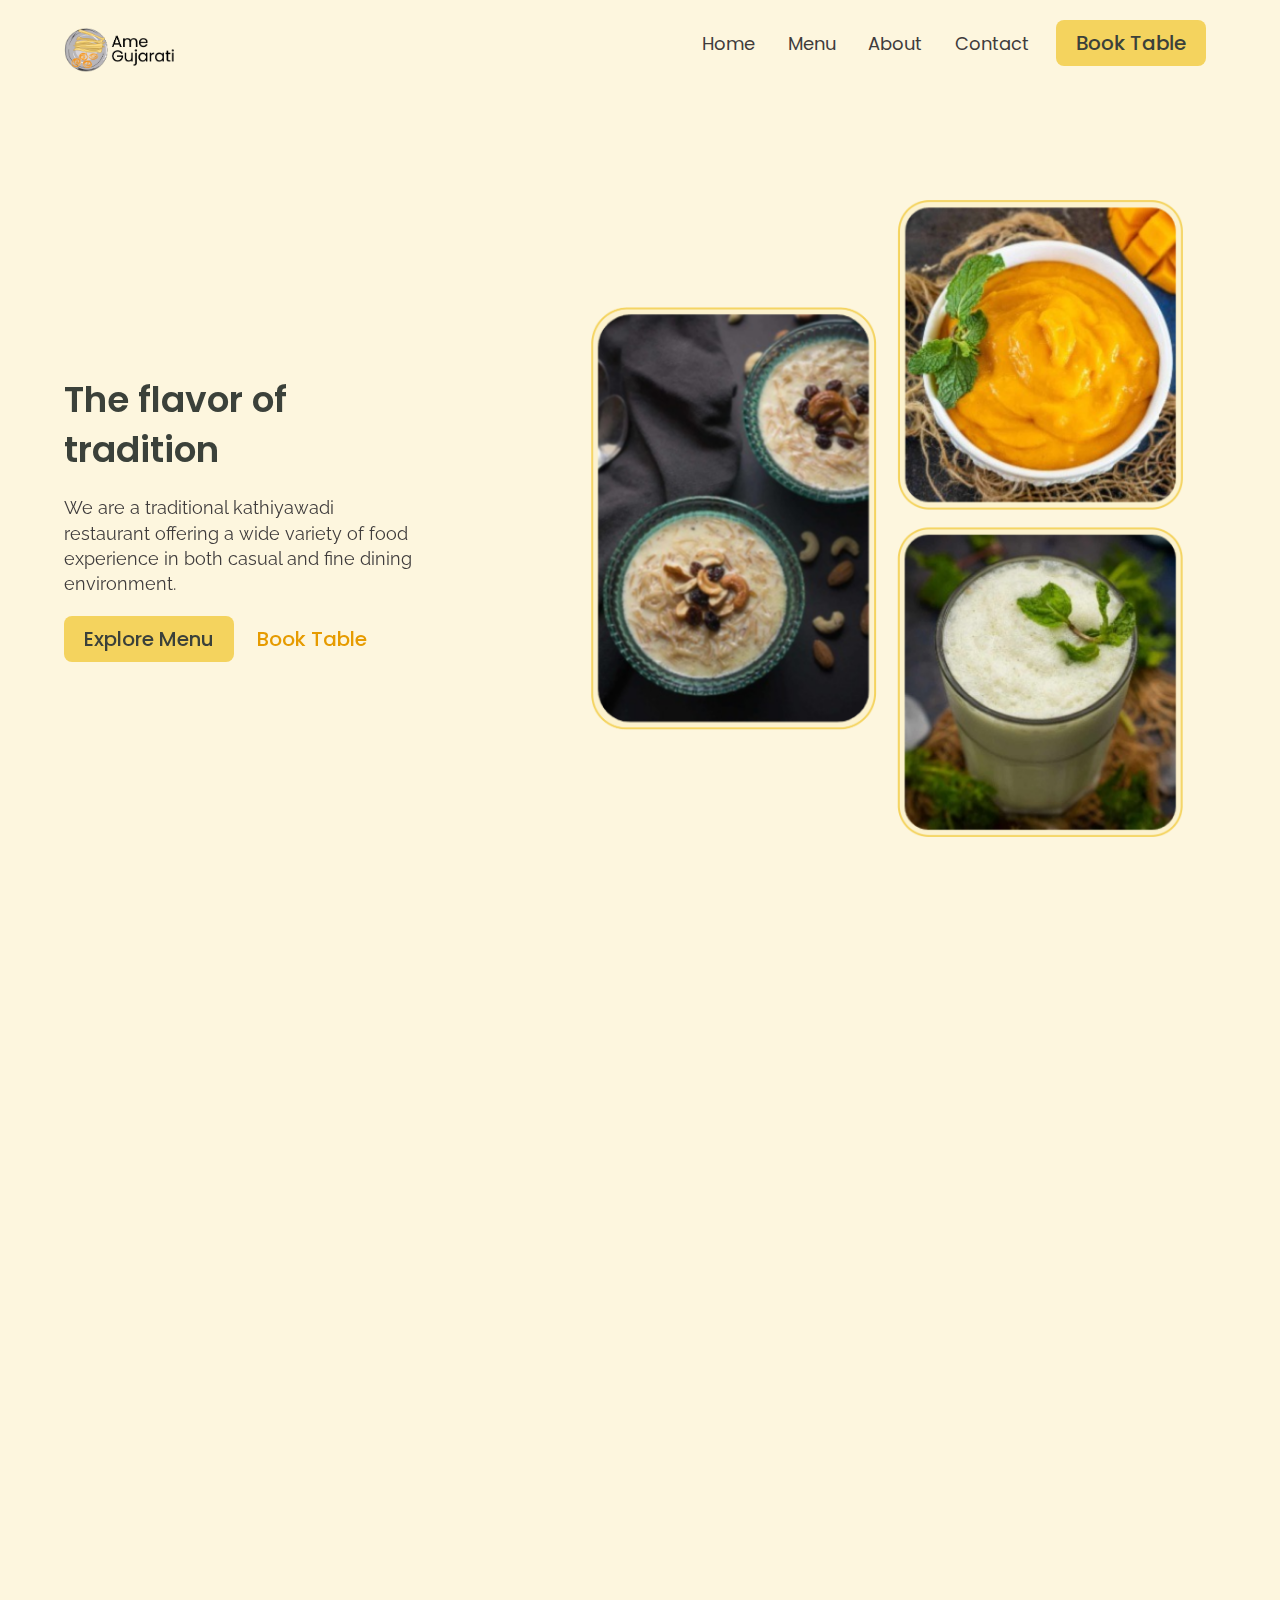
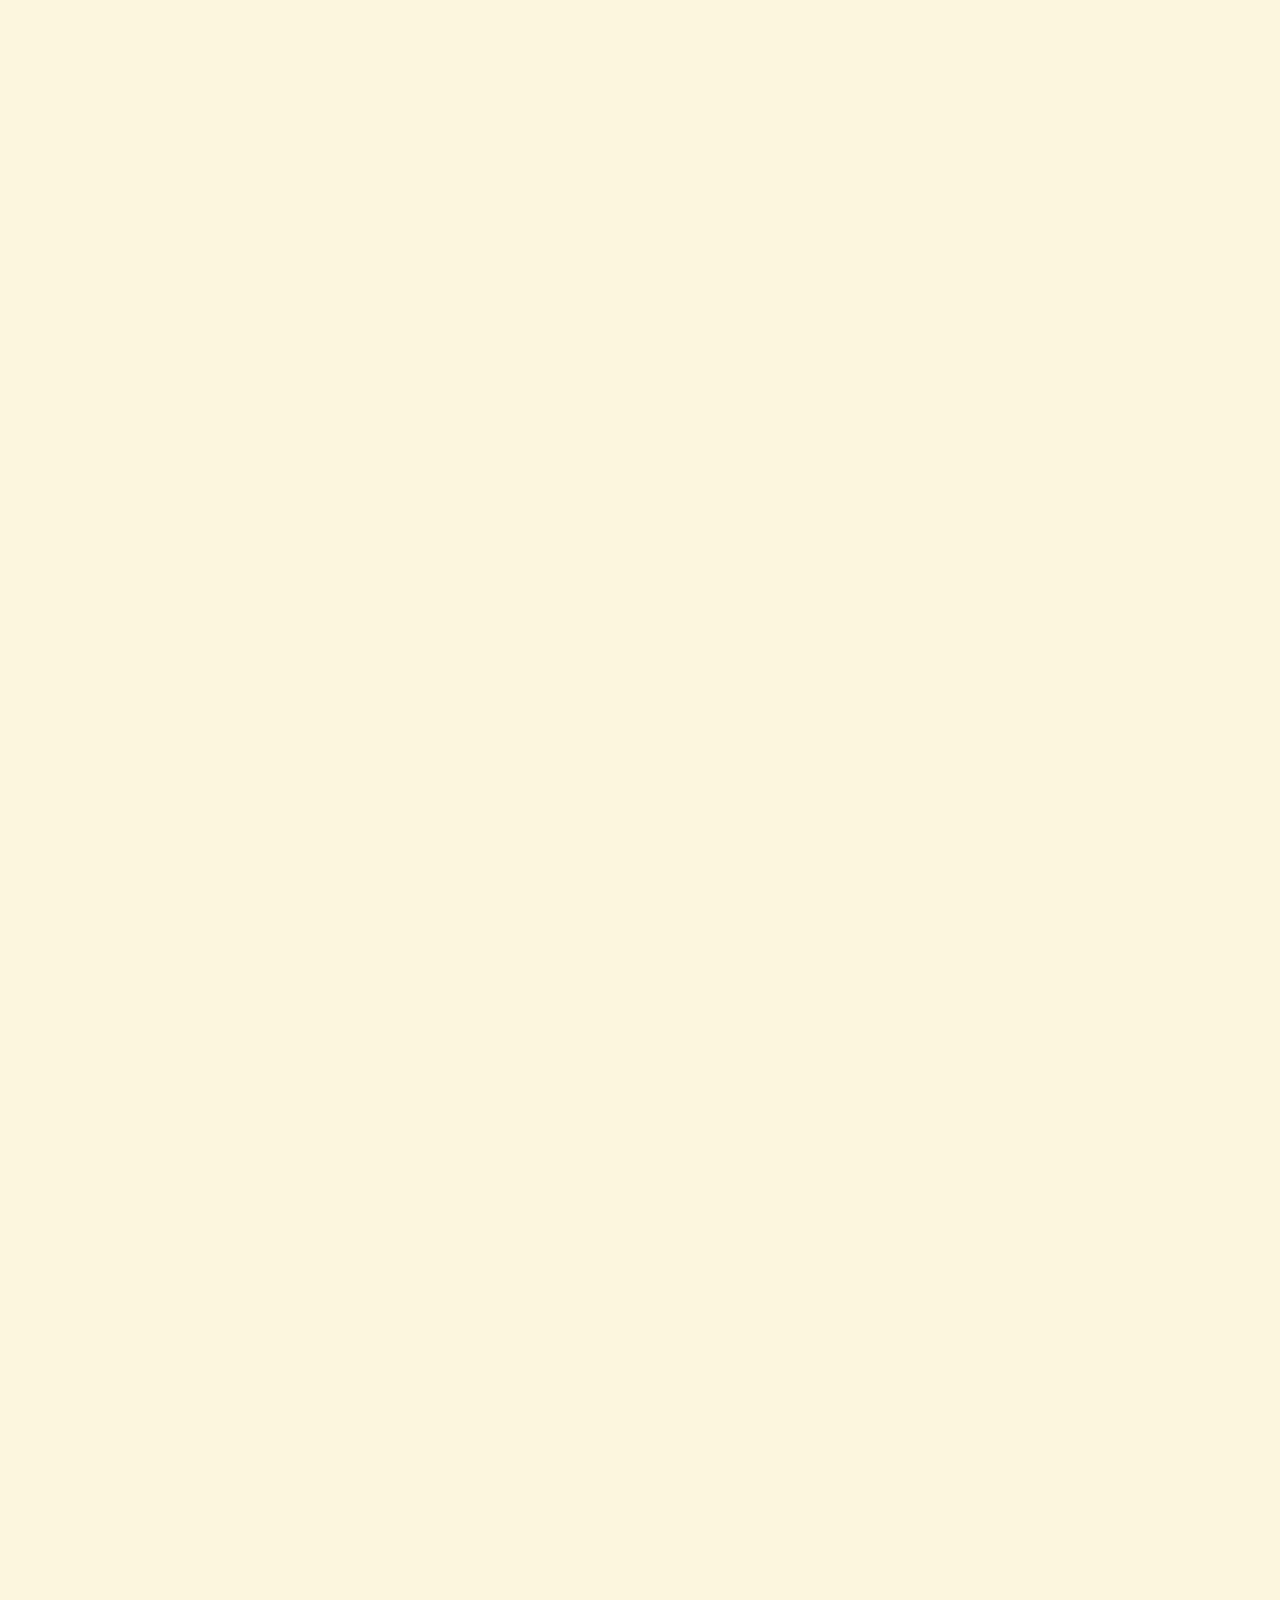
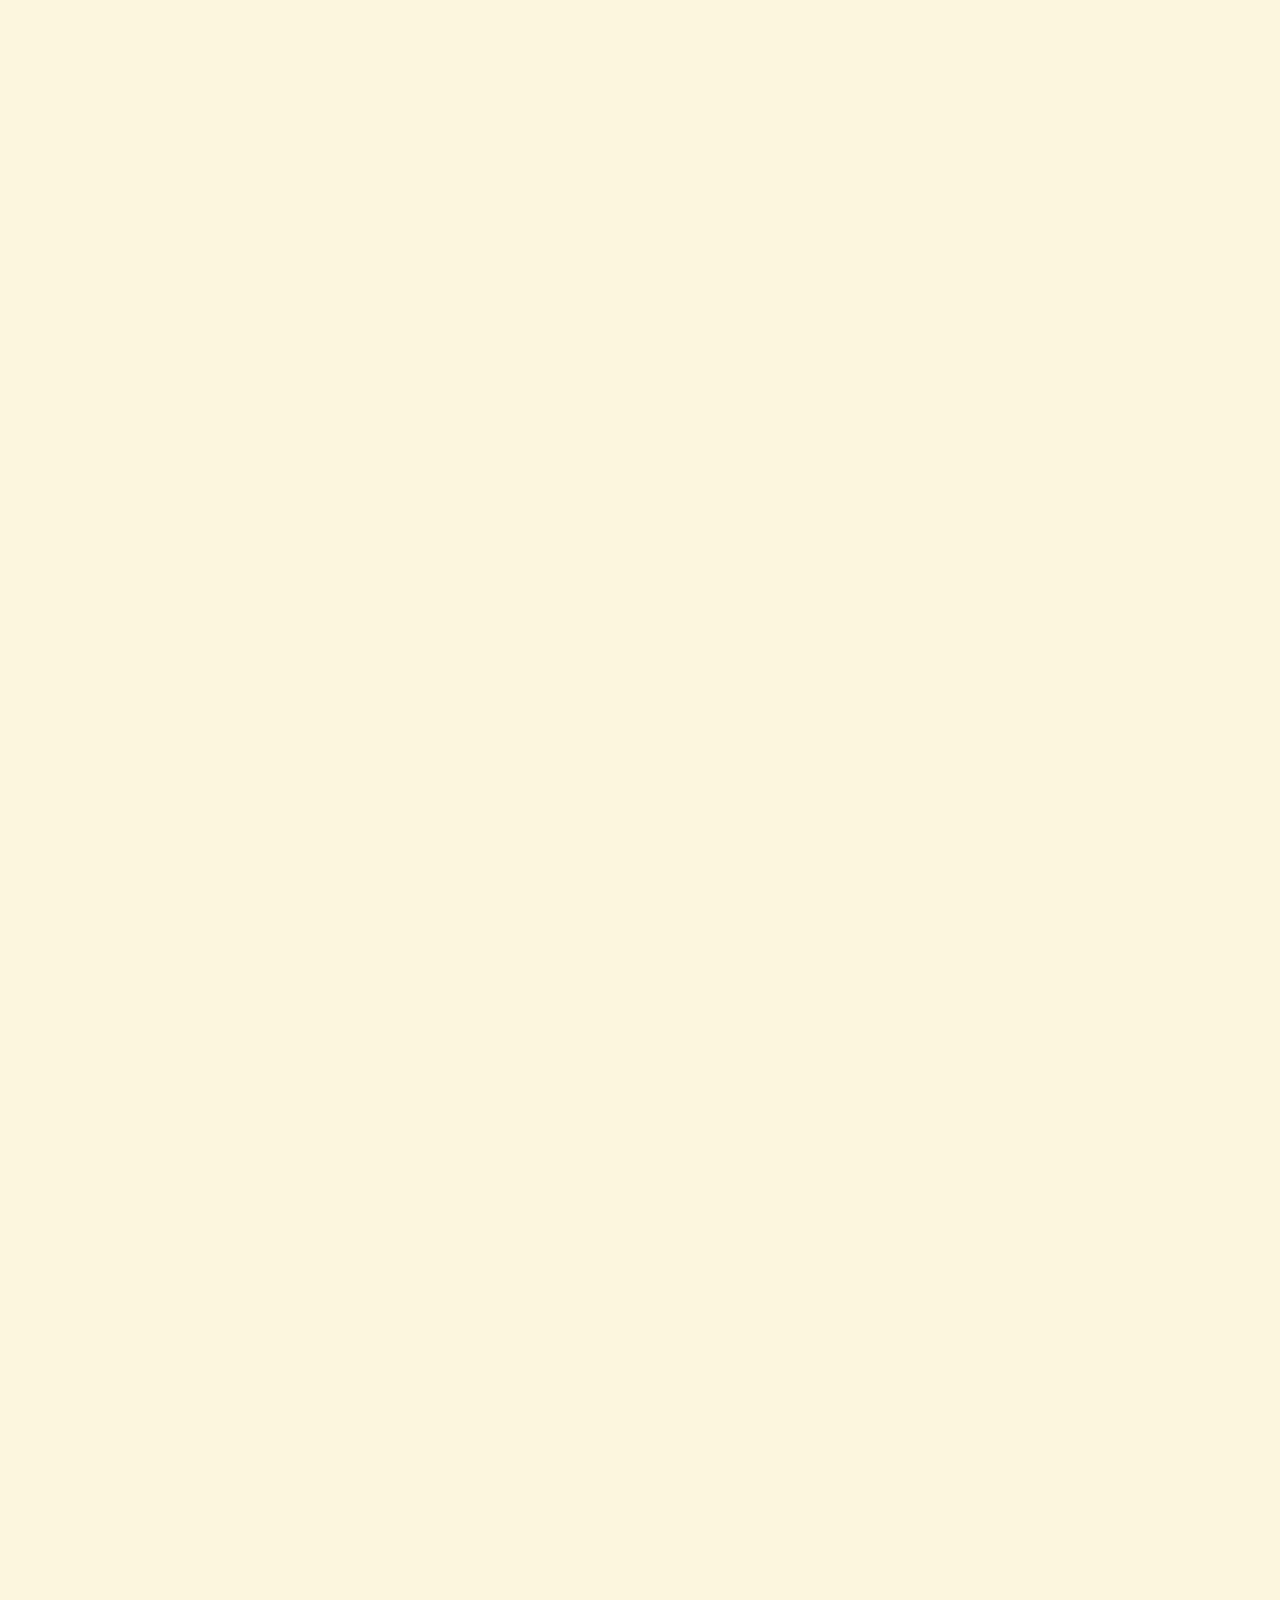
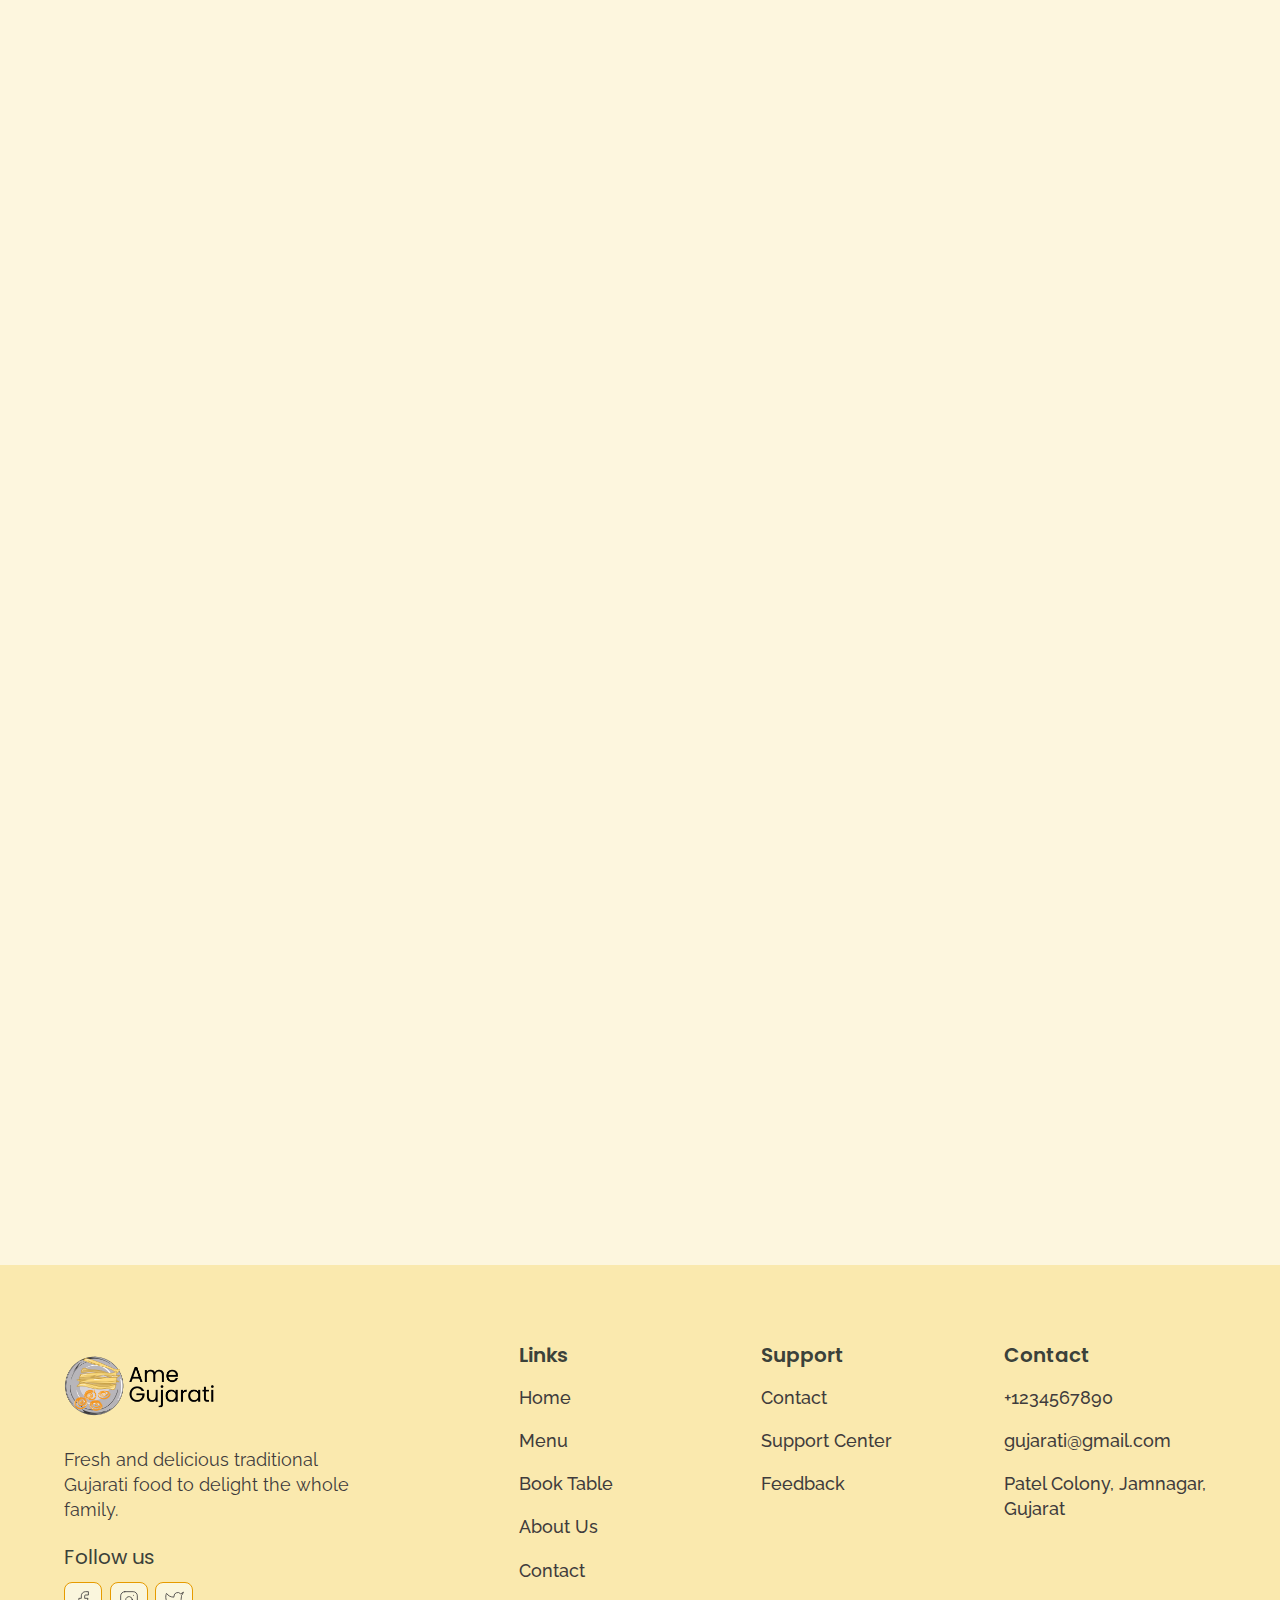
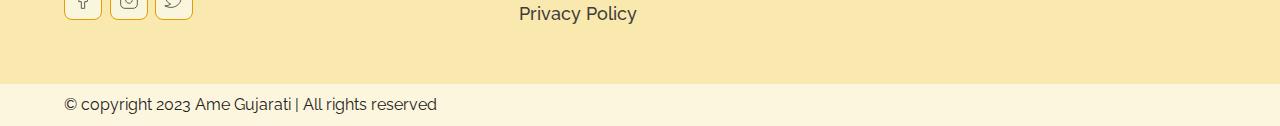
<file: index.html>
<!DOCTYPE html>
<html lang="en">
<head>
    <meta charset="UTF-8">
    <meta http-equiv="X-UA-Compatible" content="IE=edge">
    <meta name="viewport" content="width=device-width, initial-scale=1.0">
    <title>Home | Ame Gujarati</title>
    <link rel="stylesheet" href="./reset.css">
    <link rel="stylesheet" href="./globalStyles.css">
    <link rel="stylesheet" href="./components.css">
    <!--aos css-->
    <link rel="stylesheet" href="https://unpkg.com/aos@next/dist/aos.css" />
    <link rel="stylesheet" href="./home.css">
</head>
<body>
    <!--nav section-->
    <div class="nav"> 
        <div class="container">
            <div class="nav_wrapper">
                <a href="./index.html" class="logo"><img src="./imges/logo.svg" alt="Ame Gujarati"></a>
                <nav>
                    <div class="nav_icon">
                        <svg
                            xmlns="http://www.w3.org/2000/svg"
                            width="24"
                            height="24"
                            viewBox="0 0 24 24"
                            fill="none"
                            stroke="currentColor"
                            stroke-width="2"
                            stroke-linecap="round"
                            stroke-linejoin="round">
                            <line x1="3" y1="12" x2="21" y2="12" />
                            <line x1="3" y1="6" x2="21" y2="6" />
                            <line x1="3" y1="18" x2="21" y2="18" />
                            </svg>
                    </div>
                    <div class="nav_bgOverlay"></div>

                    <ul class="nav_list">
                        <div class="nav_close">
                            <svg
                            xmlns="http://www.w3.org/2000/svg"
                            width="24"
                            height="24"
                            viewBox="0 0 24 24"
                            fill="none"
                            stroke="currentColor"
                            stroke-width="2"
                            stroke-linecap="round"
                            stroke-linejoin="round">
                            <line x1="18" y1="6" x2="6" y2="18" />
                            <line x1="6" y1="6" x2="18" y2="18" />
                          </svg>
                        </div>
                        <div class="nav_list_wrapper">
                            <li>
                                <a href="./index.html" class="nav_link">Home</a>
                            </li>
                            <li>
                                <a href="./menu.html" class="nav_link">Menu</a>
                            </li>
                            <li>
                                <a href="./about.html" class="nav_link">About</a>
                            </li>
                            <li>
                                <a href="./contact.html" class="nav_link">Contact</a>
                            </li>
                            <li><a href="./booking.html" class="btn primary-btn">Book Table</a></li>
                        </div>
                    </ul>
                </nav>
            </div>
        </div>
    </div>
     <!--End of nav section-->

    <!--Hero Section-->
    <section id="hero">
        <div class="container">
            <div class="hero_wrapper">
                <div class="hero_left" data-aos="fade-left">
                    <div class="hero_left_wrapper">
                        <h1 class="hero_heading">The flavor of tradition</h1>
                            <p class="hero_info">
                                We are a traditional kathiyawadi restaurant offering a wide variety of food experience in both casual and fine dining environment.
                            </p>
                        <div class="button_wrapper">
                            <a href="#" class="btn primary-btn">Explore Menu</a>
                            <a href="#" class="btn">Book Table</a>
                        </div>
                    </div>
                </div>
                <div class="hero_right" data-aos="fade-right">
                    <div class="hero_imgWrapper">
                        <img src="./imges/heroImg.png" alt="food img">
                    </div>
                </div>
            </div>
        </div>
    </section>
    <!--End of Hero Section-->

    <!--Store Info Section-->
    <section id="storeInfo" data-aos="fade-up">
        <div class="container">
            <div class="storeInfo_wrapper">
                <div class="storeInfo_item">
                    <div class="storeInfo_icon">
                        <img src="./imges/wall-clock-icon.svg" alt="icon">
                    </div>
                    <h3 class="storeInfo_title">9Am - 11PM</h3>
                    <p class="storeInfo_text">Opening Hour</p>
                </div>
                <div class="storeInfo_item">
                    <div class="storeInfo_icon">
                        <img src="./imges/address-icon.svg" alt="icon">
                    </div>
                    <h3 class="storeInfo_title">Patel-Colony, Jamnagar, Gujarat</h3>
                    <p class="storeInfo_text">Address</p>
                </div>
                <div class="storeInfo_item">
                    <div class="storeInfo_icon">
                        <img src="./imges/phone-icon.svg" alt="icon">
                    </div>
                    <h3 class="storeInfo_title">+1234567890</h3>
                    <p class="storeInfo_text">Call Now</p>
                </div>
            </div>
        </div>
    </section>
     <!--End of Store Info Section-->

     <!--Our Specials Section-->
     <section id="ourSpecials" data-aos="fade-up">
        <div class="container">
            <div class="ourSpecials_wrapper">
                <div class="ourSpecials_left">
                    <div class="ourSpecials_item">
                        <div class="ourSpecials_item_img">
                            <img src="./imges/food-1.jpg" alt="food img">
                        </div>
                        <h2 class="ourSpecials_item_title">Jalebi Fafda</h2>
                        <h3 class="ourSpecials_item_price">₹70</h3>
                        <div class="ourSpecials_item_stars">
                            <img src="./imges/3star.png" alt="3star">
                        </div>
                        <p class="ourSpecials_item_text">
                            Fafda, being the most common snack of Gujarat, makes its way to every house on Dussehra.
                            A plate of fafda along with a cup of coffee or tea can be your perfect evening snack. Fafda is a quick and convenient snacking option that can be consumed with other dry snacks.
                        </p>
                    </div>
                    <div class="ourSpecials_item">
                        <div class="ourSpecials_item_img">
                            <img src="./imges/food3_replace.jpg" alt="food img">
                        </div>
                        <h2 class="ourSpecials_item_title">Jamnagri Ghughra</h2>
                        <h3 class="ourSpecials_item_price">₹30</h3>
                        <div class="ourSpecials_item_stars">
                            <img src="./imges/3star.png" alt="3star">
                        </div>
                        <p class="ourSpecials_item_text">
                            Ghughra stuffed with smashed potatoes and topped up with green & Red chatni, Sev and spicy peanuts. We fell in love with it and ordered another one which you can see in the photographs. 
                            Somewhat it tasted like those famous kachoris and we enjoyed every single piece of it.
                        </p>
                    </div>
                </div>
                <div class="ourSpecials_right">
                    <h2 class="ourSpecials_title">Our Specials</h2>
                    <p class="ourSpecials_text">All of our food is prepared daily at our restaurants to ensure the highest quality, freshest meals are delivered to our customers</p>
                    <a href="./booking.html" class="btn primary-btn">Book Table</a>
                </div>
            </div>
        </div>
     </section>
     <!--End of Our Specials Section-->

     <!--Top Dishes-->
     <section id="dishGrid" data-aos="fade-up">
        <div class="container">
            <h2 class="dishGrid_title">
                Top Dishes For Breakfast
            </h2>
            <div class="dishGrid_wrapper">
                <div class="dishGrid_item">
                    <div class="dishGrid_item_img">
                        <img src="./imges/food-1.1.jpg" alt="food img">
                    </div>
                    <div class="dishGrid_item_info">
                        <h3 class="dishGrid_item_title">Khandvi</h3>
                        <h3 class="dishGrid_item_price">₹280</h3>
                        <div class="dishGrid_item_stars">
                            <img src="./imges/3star.png" alt="3 star">
                        </div>
                    </div>
                </div>
                <div class="dishGrid_item">
                    <div class="dishGrid_item_img">
                        <img src="./imges/food-7.jpg" alt="food img">
                    </div>
                    <div class="dishGrid_item_info">
                        <h3 class="dishGrid_item_title">Patra</h3>
                        <h3 class="dishGrid_item_price">₹500</h3>
                        <div class="dishGrid_item_stars">
                            <img src="./imges/3star.png" alt="3 star">
                        </div>
                    </div>
                </div>
                <div class="dishGrid_item">
                    <div class="dishGrid_item_img">
                        <img src="./imges/food-2.jpg" alt="food img">
                    </div>
                    <div class="dishGrid_item_info">
                        <h3 class="dishGrid_item_title">Dhokla</h3>
                        <h3 class="dishGrid_item_price">₹110</h3>
                        <div class="dishGrid_item_stars">
                            <img src="./imges/3star.png" alt="3 star">
                        </div>
                    </div>
                </div>
            </div>
        </div>
     </section>
     <!--End of Top Dishes-->

     <!--Discount Section-->
     <section id="discount" data-aos="fade-up">
        <div class="container">
            <div class="discount_wrapper">
                <div class="discount_images">
                    <div class="discount_img1">
                        <img src="./imges/food-5.jpg" alt="food img">
                    </div>
                    <div class="discount_img2">
                        <img src="./imges/food-4.jpg" alt="food img">
                    </div>
                    <div class="discount_img3">
                        <img src="./imges/food-3.3.jpg" alt="food img">
                    </div>
                </div>
                <div class="discount_info">
                    <h3 class="discount_text">20% OFF</h3>
                    <h3 class="discount_title">Breakfast Dishes <br>For Discount</h3>
                    <h3 class="discount_price">
                        <span class="discount_oldPrice">₹60</span>
                        <span class="discount_newPrice">₹50</span>
                    </h3>
                    <div class="discount_stars">
                        <img src="./imges/3star.png" alt="3 star">
                    </div>
                    <a href="./booking.html" class="btn primary-btn">Book Table</a>
                </div>
            </div>
        </div>
     </section>
     <!--End Discount Section-->

     <!--Events Media Section-->
     <section id="eventsMedia" data-aos="fade-up">
        <div class="container">
            <div class="eventsMedia_wrapper">
                <div class="eventsMedia_1">
                    <img src="./imges/eventsMedia1.png" alt="events">
                    <a href="#" class="eventsMedia_1_playButton">
                        <img src="./imges/playIcon.svg" alt="play icon">
                    </a>
                </div>
                <div class="eventsMedia_2">
                    <img src="./imges/eventsMedia2.png" alt="events">
                </div>
            </div>
        </div>
     </section>
     <!--End of Events Media Section-->

     <!--Events Info Section-->
     <section id="eventsInfo" data-aos="fade-up">
        <div class="container">
            <div class="eventsInfo_wrapper">
                <div class="eventsInfo_left">
                    <div class="eventsInfo_item">
                        <div class="eventsInfo_item_img">
                            <img src="./imges/event-corporate.png" alt="events">
                        </div>
                        <div class="eventsInfo_item_info">
                            <h2 class="eventsInfo_item_title">Corporate Events</h2>
                            <p class="eventsInfo_item_text">'Ame Gujarati' is the perfect venue for your corporate events. We specialize in private parties.</p>
                        </div>
                    </div>
                    <div class="eventsInfo_item">
                        <div class="eventsInfo_item_img">
                            <img src="./imges/event-weedings.png" alt="events">
                        </div>
                        <div class="eventsInfo_item_info">
                            <h2 class="eventsInfo_item_title">Weddings</h2>
                            <p class="eventsInfo_item_text">'Ame Gujarati' offers an intimately unique wedding experience set in a spectacular setting that is sophisticated and comfortable.</p>
                        </div>
                    </div>
                </div>
                <div class="eventsInfo_right">
                    <h2 class="eventsInfo_title">
                        Book For Events
                    </h2>
                    <p class="eventsInfo_text">Book your private event or corporate function at Ame Gujarati to experience a truly unique experience.</p>
                    <a href="./contact.html" class="btn primary-btn">Contact Now</a>
                </div>
            </div>
        </div>
     </section>
     <!--End of Events Info Section-->

     <!--Why us Section-->
     <section id="whyUs">
        <div class="container">
            <div class="whyUs_wrapper">
                <div class="whyUs_left" data-aos="fade-right">
                    <h2 class="whyUs_title">
                        Why Choose Our Food
                    </h2>
                    <p class="whyUs_text">
                        Quality of Service, Food, Ambiance, and Value of Money are the primary elements for choosing a restaurant. 
                        Ame Gujarati is one of the most exquisite fine-dinning restaurant in Jamnagar cities, 
                        perfect ambiance, and scrumptious food.
                    </p>
                </div>
                <div class="whyUs_right" data-aos="fade-left">
                    <div class="whyUs_items_wrapper">
                        <div class="whyUs_item">
                            <div class="whyUs_item_icon">
                                <img src="./imges/whyUs-icon1_orange.svg" alt="quality food">
                            </div>
                            <p class="whyUs_item_text">Quality Food</p>
                        </div>
                        <div class="whyUs_item">
                            <div class="whyUs_item_icon">
                                <img src="./imges/whyUs-icon2_orange.svg" alt="classical taste">
                            </div>
                            <p class="whyUs_item_text">Classical Taste</p>
                        </div>
                        <div class="whyUs_item">
                            <div class="whyUs_item_icon">
                                <img src="./imges/whyUs-icon3_orange.svg" alt="skilled chef">
                            </div>
                            <p class="whyUs_item_text">Skilled Chef</p>
                        </div>
                        <div class="whyUs_item">
                            <div class="whyUs_item_icon">
                                <img src="./imges/whyUs-icon4_orange.svg" alt="best service">
                            </div>
                            <p class="whyUs_item_text">Best Service</p>
                        </div>
                    </div>
                </div>
            </div>
        </div>
     </section>
     <!--End of Why us Section-->

     <!--Testimonial Section-->
     <section id="testimonial" data-aos="fade-up">
        <div class="container">
            <div class="testimonial_wrapper">
                <h2 class="testimonial_title">
                    What Our Customers Say
                </h2>
                <div class="testimonial_items_wrapper">
                    <div class="testimonial_item">
                        <div class="testimonial_item_img">
                            <img src="./imges/testimonial_img1.png" alt="Vishwa">
                        </div>
                        <div class="testimonial_item_info">
                            <h3 class="testimonial_item_name">
                                Vishwa
                            </h3>
                            <div class="testimonial_item_stars">
                                <img src="./imges/3star.png" alt="stars">
                            </div>
                            <p class="testimonial_item_text">
                                “Visited Ame gujarati with friends last Sunday. 
                                Really lovely meal and very warm welcome – we would recommend this lovely restaurant and will try to go back again”
                            </p>
                        </div>
                    </div>
                    <div class="testimonial_item">
                        <div class="testimonial_item_img">
                            <img src="./imges/testimonial_img1.png" alt="Veda">
                        </div>
                        <div class="testimonial_item_info">
                            <h3 class="testimonial_item_name">
                                Veda
                            </h3>
                            <div class="testimonial_item_stars">
                                <img src="./imges/3star.png" alt="stars">
                            </div>
                            <p class="testimonial_item_text">
                                "From start to finish, lovely experience. Hostess very pleasant, wait staff john was wonderful and attentive, 
                                food plentiful and delicious, desserts out of this world"
                            </p>
                        </div>
                    </div>
                    <div class="testimonial_item">
                        <div class="testimonial_item_img">
                            <img src="./imges/testimonial_img1.png" alt="Vaani">
                        </div>
                        <div class="testimonial_item_info">
                            <h3 class="testimonial_item_name">
                                Vaani
                            </h3>
                            <div class="testimonial_item_stars">
                                <img src="./imges/3star.png" alt="stars">
                            </div>
                            <p class="testimonial_item_text">
                                “A warm and friendly welcome with fantastic customer service. Always great, tasty food served piping hot- just the way we love it. 
                                Would definitely recommend."
                            </p>
                        </div>
                    </div>
                    <div class="testimonial_item">
                        <div class="testimonial_item_img">
                            <img src="./imges/testimonial_img1.png" alt="Vamika">
                        </div>
                        <div class="testimonial_item_info">
                            <h3 class="testimonial_item_name">
                                Vamika
                            </h3>
                            <div class="testimonial_item_stars">
                                <img src="./imges/3star.png" alt="stars">
                            </div>
                            <p class="testimonial_item_text">
                                “I would just like to say thank you for the excellent service we received in your restaurant last night. 
                                Although the place was very busy we still had an excellent time and really appreciated the live entertainment too!“
                            </p>
                        </div>
                    </div>
                </div>
            </div>
        </div>
     </section>
    <!--End of Testimonial Section-->

    <!--Newsletter Section-->
     <section id="newsletter" data-aos="fade-up">
        <div class="container">
            <div class="newsletter_wrapper">
                <div class="newsletter_info">
                    <h3 class="newsletter_title">
                        Join Our Newsletter
                    </h3>
                    <p class="newsletter_text">
                        Get notified with the latest news and recent offers from the “Ame Gujarati”
                    </p>
                </div>
                <div class="newsletter_form">
                    <form>
                        <label for="email">
                            <input type="email" placeholder="Your Email Address">
                        </label>
                        <button type="submit">Join</button>
                    </form>
                </div>
            </div>
        </div>
     </section>
    <!--End of Newsletter Section-->

     <!--Footer-->
     <footer>
        <div class="container">
            <div class="footer_wrapper">
                <div class="footer_col1">
                    <div class="footer_logo">
                        <img src="./imges/logo.svg" alt="Ame Gujarati">
                    </div>
                    <p class="footer_desc">
                        Fresh and delicious traditional Gujarati food to delight the whole family.
                    </p>
                    <div class="footer_socials">
                        <h4 class="footer_socials_title">Follow us</h4>
                        <ol>
                            <li>
                                <a href="#">
                                    <svg
                                    xmlns="http://www.w3.org/2000/svg"
                                    width="24"
                                    height="24"
                                    viewBox="0 0 24 24"
                                    fill="none"
                                    stroke="currentColor"
                                    stroke-width="1"
                                    stroke-linecap="round"
                                    stroke-linejoin="round"
                                    >
                                    <path d="M18 2h-3a5 5 0 0 0-5 5v3H7v4h3v8h4v-8h3l1-4h-4V7a1 1 0 0 1 1-1h3z" />
                                    </svg>
                                </a>
                            </li>
                            <li>
                                <a href="#">
                                    <svg
                                    xmlns="http://www.w3.org/2000/svg"
                                    width="24"
                                    height="24"
                                    viewBox="0 0 24 24"
                                    fill="none"
                                    stroke="currentColor"
                                    stroke-width="1"
                                    stroke-linecap="round"
                                    stroke-linejoin="round"
                                    >
                                    <rect x="2" y="2" width="20" height="20" rx="5" ry="5" />
                                    <path d="M16 11.37A4 4 0 1 1 12.63 8 4 4 0 0 1 16 11.37z" />
                                    <line x1="17.5" y1="6.5" x2="17.51" y2="6.5" />
                                    </svg>
                                </a>
                            </li>
                            <li>
                                <a href="#">
                                    <svg
                                    xmlns="http://www.w3.org/2000/svg"
                                    width="24"
                                    height="24"
                                    viewBox="0 0 24 24"
                                    fill="none"
                                    stroke="currentColor"
                                    stroke-width="1"
                                    stroke-linecap="round"
                                    stroke-linejoin="round">
                                    <path d="M23 3a10.9 10.9 0 0 1-3.14 1.53 4.48 4.48 0 0 0-7.86 3v1A10.66 10.66 0 0 1 3 4s-4 9 5 13a11.64 11.64 0 0 1-7 2c9 5 20 0 20-11.5a4.5 4.5 0 0 0-.08-.83A7.72 7.72 0 0 0 23 3z" />
                                  </svg>
                                </a>
                            </li>
                        </ol>
                    </div>
                </div>
                <div class="footer_col2">
                    <h3 class="footer_text_title">
                        Links
                    </h3>
                    <ol class="footer_text">
                        <li>
                            <a href="./index.html">Home</a>
                        </li>
                        <li>
                            <a href="./menu.html">Menu</a>
                        </li>
                        <li>
                            <a href="./booking.html">Book Table</a>
                        </li>
                        <li>
                            <a href="./about.html">About Us</a>
                        </li>
                        <li>
                            <a href="./contact.html">Contact</a>
                        </li>
                        <li>
                            <a href="#">Privacy Policy</a>
                        </li>
                    </ol>
                </div>
                <div class="footer_col3">
                    <h3 class="footer_text_title">
                        Support
                    </h3>
                    <ol class="footer_text">
                        <li>
                            <a href="./contact.html">Contact</a>
                        </li>
                        <li>
                            <a href="#">Support Center</a>
                        </li>
                        <li>
                            <a href="#">Feedback</a>
                        </li>
                    </ol>
                </div>
                <div class="footer_col4">
                    <h3 class="footer_text_title">
                        Contact
                    </h3>
                    <ol class="footer_text">
                        <li>
                            <a href="tel:+1234567890">+1234567890</a>
                        </li>
                        <li>
                            <a href="mailto:gujarati@gmail.com">gujarati@gmail.com</a>
                        </li>
                        <li>
                            <a href="#">Patel Colony, Jamnagar, Gujarat</a>
                        </li>
                    </ol>
                </div>
            </div>
        </div>
     </footer>
     <div id="copyright">
        <div class="container">
            <p class="copyright_text">
                © copyright 2023 Ame Gujarati | All rights reserved
            </p>
        </div>
     </div>
     <!--End of Footer-->

    <!--aos script-->
    <script src="https://unpkg.com/aos@next/dist/aos.js"></script>
    <!--custom script-->
    <script src="./main.js"></script>
</body>
</html>
</file>
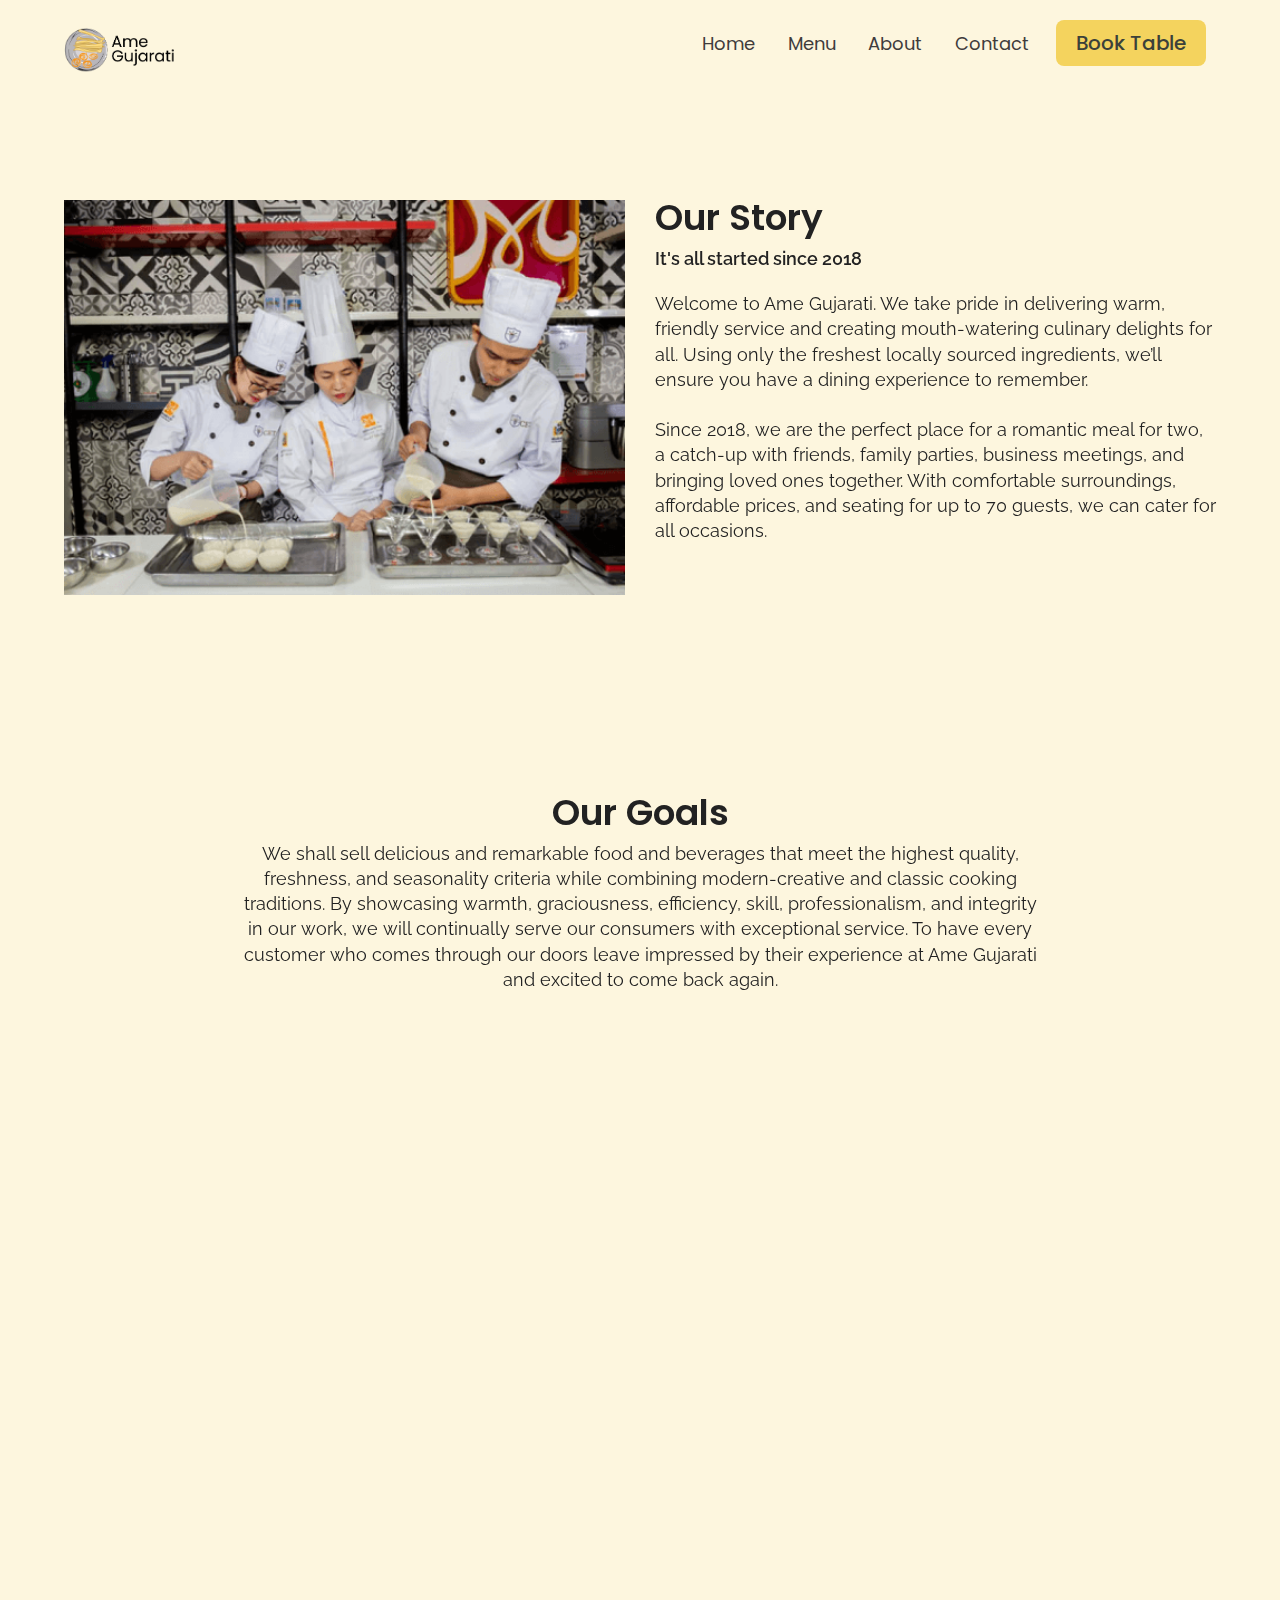
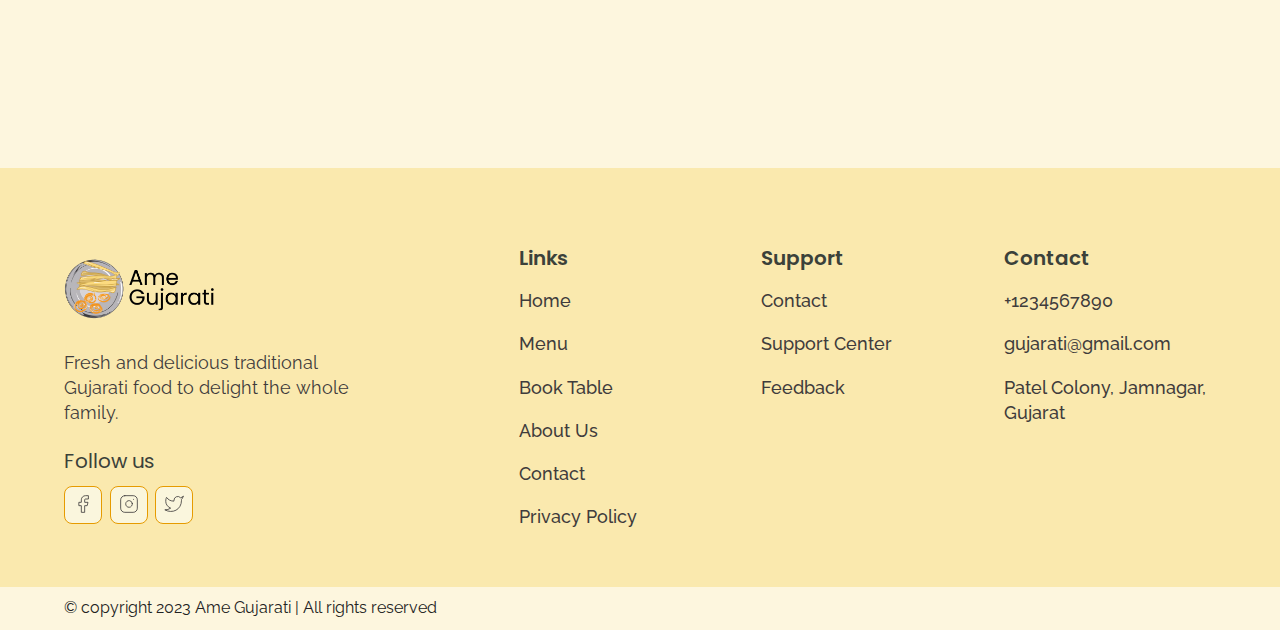
<file: about.html>
<!DOCTYPE html>
<html lang="en">
<head>
    <meta charset="UTF-8">
    <meta http-equiv="X-UA-Compatible" content="IE=edge">
    <meta name="viewport" content="width=device-width, initial-scale=1.0">
    <title>About | Ame Gujarati</title>
    <link rel="stylesheet" href="./reset.css">
    <link rel="stylesheet" href="./globalStyles.css">
    <link rel="stylesheet" href="./components.css">
    <!--aos css-->
    <link rel="stylesheet" href="https://unpkg.com/aos@next/dist/aos.css" />
    <link rel="stylesheet" href="./about.css">
</head>
<body>
    <!--nav section-->
    <div class="nav"> 
        <div class="container">
            <div class="nav_wrapper">
                <a href="./index.html" class="logo">
                    <img src="./imges/logo.svg" alt="Ame Gujarati"></a>
                <nav>
                    <div class="nav_icon">
                        <svg
                            xmlns="http://www.w3.org/2000/svg"
                            width="24"
                            height="24"
                            viewBox="0 0 24 24"
                            fill="none"
                            stroke="currentColor"
                            stroke-width="2"
                            stroke-linecap="round"
                            stroke-linejoin="round">
                            <line x1="3" y1="12" x2="21" y2="12" />
                            <line x1="3" y1="6" x2="21" y2="6" />
                            <line x1="3" y1="18" x2="21" y2="18" />
                            </svg>
                    </div>
                    <div class="nav_bgOverlay"></div>

                    <ul class="nav_list">
                        <div class="nav_close">
                            <svg
                            xmlns="http://www.w3.org/2000/svg"
                            width="24"
                            height="24"
                            viewBox="0 0 24 24"
                            fill="none"
                            stroke="currentColor"
                            stroke-width="2"
                            stroke-linecap="round"
                            stroke-linejoin="round">
                            <line x1="18" y1="6" x2="6" y2="18" />
                            <line x1="6" y1="6" x2="18" y2="18" />
                          </svg>
                        </div>
                        <div class="nav_list_wrapper">
                            <li>
                                <a href="./index.html" class="nav_link">Home</a>
                            </li>
                            <li>
                                <a href="./menu.html" class="nav_link">Menu</a>
                            </li>
                            <li>
                                <a href="./about.html" class="nav_link">About</a>
                            </li>
                            <li>
                                <a href="./contact.html" class="nav_link">Contact</a>
                            </li>
                            <li><a href="./booking.html" class="btn primary-btn">Book Table</a></li>
                        </div>
                    </ul>
                </nav>
            </div>
        </div>
    </div>
     <!--End of nav section-->

     <!--Our Story Section-->
     <section id="ourStory">
        <div class="container">
          <div class="ourStory__wrapper">
    
            <div class="ourStory__img" data-aos="fade-right">
              <img src="./imges/ourStoryImg.png" alt="shaif's cuisine">
            </div>
            <div class="ourStory__info" data-aos="fade-left">
              <h3 class="ourStory__title">
                Our Story
              </h3>
              <p class="ourStory__subtitle">
                It's all started since 2018
              </p>
              <p class="ourStory__text">
                Welcome to Ame Gujarati. We take pride in delivering warm, friendly service and creating mouth-watering
                culinary delights for all. Using only the freshest locally sourced ingredients, we’ll ensure you have a
                dining
                experience to remember.
                <br><br>
                Since 2018, we are the perfect place for a romantic meal for two, a catch-up with friends, family parties,
                business meetings, and bringing loved ones together. With comfortable surroundings, affordable prices, and
                seating for up to 70 guests, we can cater for all occasions.
              </p>
            </div>
          </div>
        </div>
      </section>
     <!--End of Our Story Section-->

     <!-- Our Goals -->
  <section id="ourGoals" data-aos="fade-down">
    <div class="container">
      <div class="ourGoals__info">
        <h3 class="ourGoals__title">
          Our Goals
        </h3>
        <p class="ourGoals__text">
          We shall sell delicious and remarkable food and beverages that meet the highest quality, freshness, and
          seasonality criteria while combining modern-creative and classic cooking traditions. By showcasing warmth,
          graciousness, efficiency, skill, professionalism, and integrity in our work, we will continually serve our
          consumers with exceptional service. To have every customer who comes through our doors leave impressed by
          their experience at Ame Gujarati and excited to come back again.
        </p>
      </div>
      <div class="ourGoals__imgs__wrapper" data-aos="fade-up">
        <div class="ourGoals__img1">
          <img src="./imges/ourGoals_img1.png" alt="kitchen img">
        </div>
        <div class="ourGoals__img2">
          <img src="./imges/ourGoals_img2.png" alt="kitchen img">
        </div>
        <div class="ourGoals__img3">
          <img src="./imges/ourGoals_img3.png" alt="kitchen img">
        </div>
      </div>
    </div>
  </section>
  <!-- End Our Goals -->

     <!--Footer-->
     <footer>
        <div class="container">
            <div class="footer_wrapper">
                <div class="footer_col1">
                    <div class="footer_logo">
                        <img src="./imges/logo.svg" alt="Ame Gujarati">
                    </div>
                    <p class="footer_desc">
                        Fresh and delicious traditional Gujarati food to delight the whole family.
                    </p>
                    <div class="footer_socials">
                        <h4 class="footer_socials_title">Follow us</h4>
                        <ol>
                            <li>
                                <a href="#">
                                    <svg
                                    xmlns="http://www.w3.org/2000/svg"
                                    width="24"
                                    height="24"
                                    viewBox="0 0 24 24"
                                    fill="none"
                                    stroke="currentColor"
                                    stroke-width="1"
                                    stroke-linecap="round"
                                    stroke-linejoin="round"
                                    >
                                    <path d="M18 2h-3a5 5 0 0 0-5 5v3H7v4h3v8h4v-8h3l1-4h-4V7a1 1 0 0 1 1-1h3z" />
                                    </svg>
                                </a>
                            </li>
                            <li>
                                <a href="#">
                                    <svg
                                    xmlns="http://www.w3.org/2000/svg"
                                    width="24"
                                    height="24"
                                    viewBox="0 0 24 24"
                                    fill="none"
                                    stroke="currentColor"
                                    stroke-width="1"
                                    stroke-linecap="round"
                                    stroke-linejoin="round"
                                    >
                                    <rect x="2" y="2" width="20" height="20" rx="5" ry="5" />
                                    <path d="M16 11.37A4 4 0 1 1 12.63 8 4 4 0 0 1 16 11.37z" />
                                    <line x1="17.5" y1="6.5" x2="17.51" y2="6.5" />
                                    </svg>
                                </a>
                            </li>
                            <li>
                                <a href="#">
                                    <svg
                                    xmlns="http://www.w3.org/2000/svg"
                                    width="24"
                                    height="24"
                                    viewBox="0 0 24 24"
                                    fill="none"
                                    stroke="currentColor"
                                    stroke-width="1"
                                    stroke-linecap="round"
                                    stroke-linejoin="round">
                                    <path d="M23 3a10.9 10.9 0 0 1-3.14 1.53 4.48 4.48 0 0 0-7.86 3v1A10.66 10.66 0 0 1 3 4s-4 9 5 13a11.64 11.64 0 0 1-7 2c9 5 20 0 20-11.5a4.5 4.5 0 0 0-.08-.83A7.72 7.72 0 0 0 23 3z" />
                                  </svg>
                                </a>
                            </li>
                        </ol>
                    </div>
                </div>
                <div class="footer_col2">
                    <h3 class="footer_text_title">
                        Links
                    </h3>
                    <ol class="footer_text">
                        <li>
                            <a href="./index.html">Home</a>
                        </li>
                        <li>
                            <a href="./menu.html">Menu</a>
                        </li>
                        <li>
                            <a href="./booking.html">Book Table</a>
                        </li>
                        <li>
                            <a href="./about.html">About Us</a>
                        </li>
                        <li>
                            <a href="./contact.html">Contact</a>
                        </li>
                        <li>
                            <a href="#">Privacy Policy</a>
                        </li>
                    </ol>
                </div>
                <div class="footer_col3">
                    <h3 class="footer_text_title">
                        Support
                    </h3>
                    <ol class="footer_text">
                        <li>
                            <a href="./contact.html">Contact</a>
                        </li>
                        <li>
                            <a href="#">Support Center</a>
                        </li>
                        <li>
                            <a href="#">Feedback</a>
                        </li>
                    </ol>
                </div>
                <div class="footer_col4">
                    <h3 class="footer_text_title">
                        Contact
                    </h3>
                    <ol class="footer_text">
                        <li>
                            <a href="tel:+1234567890">+1234567890</a>
                        </li>
                        <li>
                            <a href="mailto:gujarati@gmail.com">gujarati@gmail.com</a>
                        </li>
                        <li>
                            <a href="#">Patel Colony, Jamnagar, Gujarat</a>
                        </li>
                    </ol>
                </div>
            </div>
        </div>
     </footer>
     <div id="copyright">
        <div class="container">
            <p class="copyright_text">
                © copyright 2023 Ame Gujarati | All rights reserved
            </p>
        </div>
     </div>
     <!--End of Footer-->

    <!--aos script-->
    <script src="https://unpkg.com/aos@next/dist/aos.js"></script>
    <!--custom script-->
    <script src="./main.js"></script>
</body>
</html>
</file>
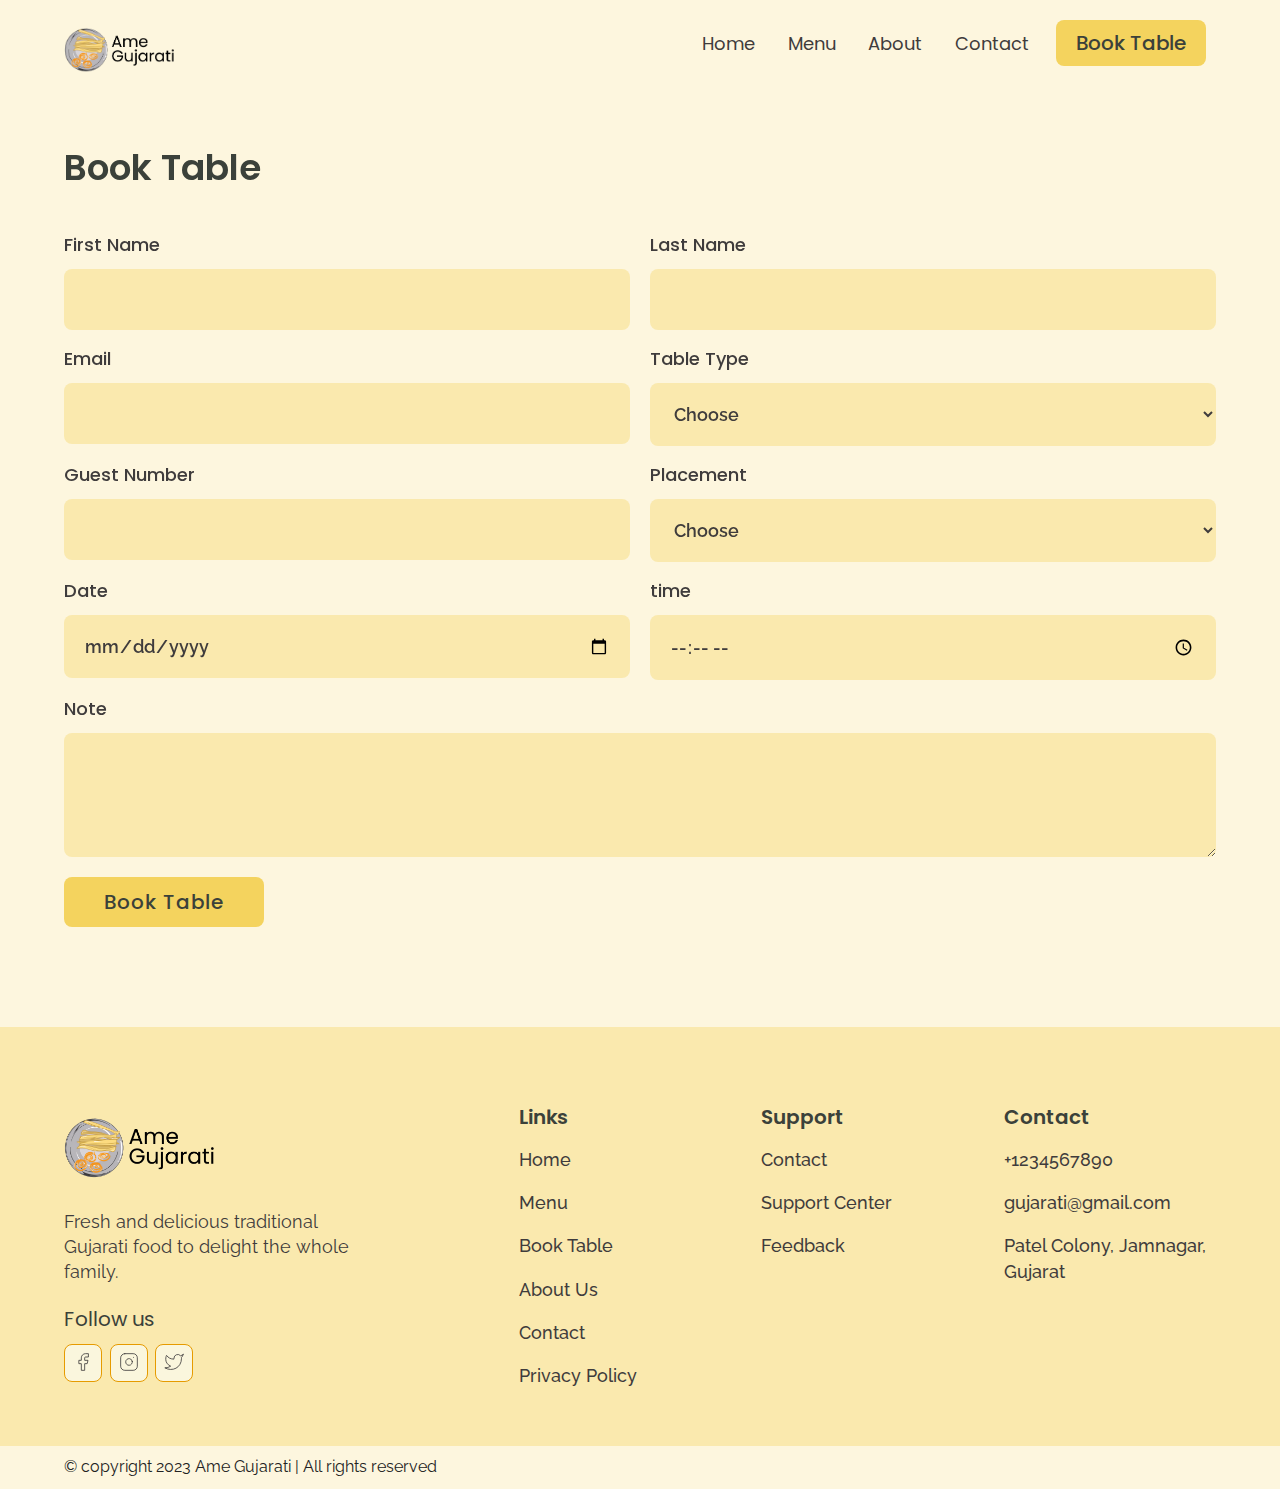
<file: booking.html>
<!DOCTYPE html>
<html lang="en">
<head>
    <meta charset="UTF-8">
    <meta http-equiv="X-UA-Compatible" content="IE=edge">
    <meta name="viewport" content="width=device-width, initial-scale=1.0">
    <title>Booking | Ame Gujarati</title>
    <link rel="stylesheet" href="./reset.css">
    <link rel="stylesheet" href="./globalStyles.css">
    <link rel="stylesheet" href="./components.css">
    <!--aos css-->
    <link rel="stylesheet" href="https://unpkg.com/aos@next/dist/aos.css" />
</head>
<body>
    <!--nav section-->
    <div class="nav"> 
        <div class="container">
            <div class="nav_wrapper">
                <a href="./index.html" class="logo"><img src="./imges/logo.svg" alt="Ame Gujarati"></a>
                <nav>
                    <div class="nav_icon">
                        <svg
                            xmlns="http://www.w3.org/2000/svg"
                            width="24"
                            height="24"
                            viewBox="0 0 24 24"
                            fill="none"
                            stroke="currentColor"
                            stroke-width="2"
                            stroke-linecap="round"
                            stroke-linejoin="round">
                            <line x1="3" y1="12" x2="21" y2="12" />
                            <line x1="3" y1="6" x2="21" y2="6" />
                            <line x1="3" y1="18" x2="21" y2="18" />
                            </svg>
                    </div>
                    <div class="nav_bgOverlay"></div>

                    <ul class="nav_list">
                        <div class="nav_close">
                            <svg
                            xmlns="http://www.w3.org/2000/svg"
                            width="24"
                            height="24"
                            viewBox="0 0 24 24"
                            fill="none"
                            stroke="currentColor"
                            stroke-width="2"
                            stroke-linecap="round"
                            stroke-linejoin="round">
                            <line x1="18" y1="6" x2="6" y2="18" />
                            <line x1="6" y1="6" x2="18" y2="18" />
                          </svg>
                        </div>
                        <div class="nav_list_wrapper">
                            <li>
                                <a href="./index.html" class="nav_link">Home</a>
                            </li>
                            <li>
                                <a href="./menu.html" class="nav_link">Menu</a>
                            </li>
                            <li>
                                <a href="./about.html" class="nav_link">About</a>
                            </li>
                            <li>
                                <a href="./contact.html" class="nav_link">Contact</a>
                            </li>
                            <li><a href="./booking.html" class="btn primary-btn">Book Table</a></li>
                        </div>
                    </ul>
                </nav>
            </div>
        </div>
    </div>
     <!--End of nav section-->

     <!-- Booking Section -->
  <section id="form" data-aos="fade-up">
    <div class="container">
      <h3 class="form__title">Book Table</h3>
      <div class="form__wrapper">
        <form name="booking" netlify>
          <div class="form__group">
            <label for="firstName">First Name</label>
            <input type="text" id="firstName" name="First Name" required>
          </div>
          <div class="form__group">
            <label for="lastName">Last Name</label>
            <input type="text" id="lastName" name="Last Name" required>
          </div>
          <div class="form__group">
            <label for="email">Email</label>
            <input type="email" id="email" name="Email" required>
          </div>
          <div class="form__group">
            <label for="tableType">Table Type</label>
            <select name="Table Type" id="tableType" required>
              <option selected disabled>Choose</option>
              <option value="small">Small(2 persons)</option>
              <option value="medium">Small(4 persons)</option>
              <option value="large">large(6 persons)</option>
            </select>
          </div>
          <div class="form__group">
            <label for="guestNumber">Guest Number</label>
            <input type="number" id="guestNumber" name="Guest Number" min="1" max="10" required>
          </div>
          <div class="form__group">
            <label for="placement">Placement</label>
            <select name="Placement" id="placement">
              <option selected disabled>Choose</option>
              <option value="outdoor">Outdoor</option>
              <option value="indoor">Indoor</option>
              <option value="rooftop">rooftop</option>
            </select>
          </div>
          <div class="form__group">
            <label for="date">Date</label>
            <input type="date" id="date" name="Date" required>
          </div>
          <div class="form__group">
            <label for="time">time</label>
            <input type="time" id="time" name="Time" required>
          </div>
          <div class="form__group form__group__full">
            <label for="note">Note</label>
            <textarea name="Note" id="note" rows="4"></textarea>
          </div>
          <button type="submit" class="btn primary-btn">Book Table</button>
        </form>
      </div>
    </div>
  </section>
  <!-- End Booking Section -->

     <!--Footer-->
     <footer>
        <div class="container">
            <div class="footer_wrapper">
                <div class="footer_col1">
                    <div class="footer_logo">
                        <img src="./imges/logo.svg" alt="Ame Gujarati">
                    </div>
                    <p class="footer_desc">
                        Fresh and delicious traditional Gujarati food to delight the whole family.
                    </p>
                    <div class="footer_socials">
                        <h4 class="footer_socials_title">Follow us</h4>
                        <ol>
                            <li>
                                <a href="#">
                                    <svg
                                    xmlns="http://www.w3.org/2000/svg"
                                    width="24"
                                    height="24"
                                    viewBox="0 0 24 24"
                                    fill="none"
                                    stroke="currentColor"
                                    stroke-width="1"
                                    stroke-linecap="round"
                                    stroke-linejoin="round"
                                    >
                                    <path d="M18 2h-3a5 5 0 0 0-5 5v3H7v4h3v8h4v-8h3l1-4h-4V7a1 1 0 0 1 1-1h3z" />
                                    </svg>
                                </a>
                            </li>
                            <li>
                                <a href="#">
                                    <svg
                                    xmlns="http://www.w3.org/2000/svg"
                                    width="24"
                                    height="24"
                                    viewBox="0 0 24 24"
                                    fill="none"
                                    stroke="currentColor"
                                    stroke-width="1"
                                    stroke-linecap="round"
                                    stroke-linejoin="round"
                                    >
                                    <rect x="2" y="2" width="20" height="20" rx="5" ry="5" />
                                    <path d="M16 11.37A4 4 0 1 1 12.63 8 4 4 0 0 1 16 11.37z" />
                                    <line x1="17.5" y1="6.5" x2="17.51" y2="6.5" />
                                    </svg>
                                </a>
                            </li>
                            <li>
                                <a href="#">
                                    <svg
                                    xmlns="http://www.w3.org/2000/svg"
                                    width="24"
                                    height="24"
                                    viewBox="0 0 24 24"
                                    fill="none"
                                    stroke="currentColor"
                                    stroke-width="1"
                                    stroke-linecap="round"
                                    stroke-linejoin="round">
                                    <path d="M23 3a10.9 10.9 0 0 1-3.14 1.53 4.48 4.48 0 0 0-7.86 3v1A10.66 10.66 0 0 1 3 4s-4 9 5 13a11.64 11.64 0 0 1-7 2c9 5 20 0 20-11.5a4.5 4.5 0 0 0-.08-.83A7.72 7.72 0 0 0 23 3z" />
                                  </svg>
                                </a>
                            </li>
                        </ol>
                    </div>
                </div>
                <div class="footer_col2">
                    <h3 class="footer_text_title">
                        Links
                    </h3>
                    <ol class="footer_text">
                        <li>
                            <a href="./index.html">Home</a>
                        </li>
                        <li>
                            <a href="./menu.html">Menu</a>
                        </li>
                        <li>
                            <a href="./booking.html">Book Table</a>
                        </li>
                        <li>
                            <a href="./about.html">About Us</a>
                        </li>
                        <li>
                            <a href="./contact.html">Contact</a>
                        </li>
                        <li>
                            <a href="#">Privacy Policy</a>
                        </li>
                    </ol>
                </div>
                <div class="footer_col3">
                    <h3 class="footer_text_title">
                        Support
                    </h3>
                    <ol class="footer_text">
                        <li>
                            <a href="./contact.html">Contact</a>
                        </li>
                        <li>
                            <a href="#">Support Center</a>
                        </li>
                        <li>
                            <a href="#">Feedback</a>
                        </li>
                    </ol>
                </div>
                <div class="footer_col4">
                    <h3 class="footer_text_title">
                        Contact
                    </h3>
                    <ol class="footer_text">
                        <li>
                            <a href="tel:+1234567890">+1234567890</a>
                        </li>
                        <li>
                            <a href="mailto:gujarati@gmail.com">gujarati@gmail.com</a>
                        </li>
                        <li>
                            <a href="#">Patel Colony, Jamnagar, Gujarat</a>
                        </li>
                    </ol>
                </div>
            </div>
        </div>
     </footer>
     <div id="copyright">
        <div class="container">
            <p class="copyright_text">
                © copyright 2023 Ame Gujarati | All rights reserved
            </p>
        </div>
     </div>
     <!--End of Footer-->

    <!--aos script-->
    <script src="https://unpkg.com/aos@next/dist/aos.js"></script>
    <!--custom script-->
    <script src="./main.js"></script>
</body>
</html>
</file>
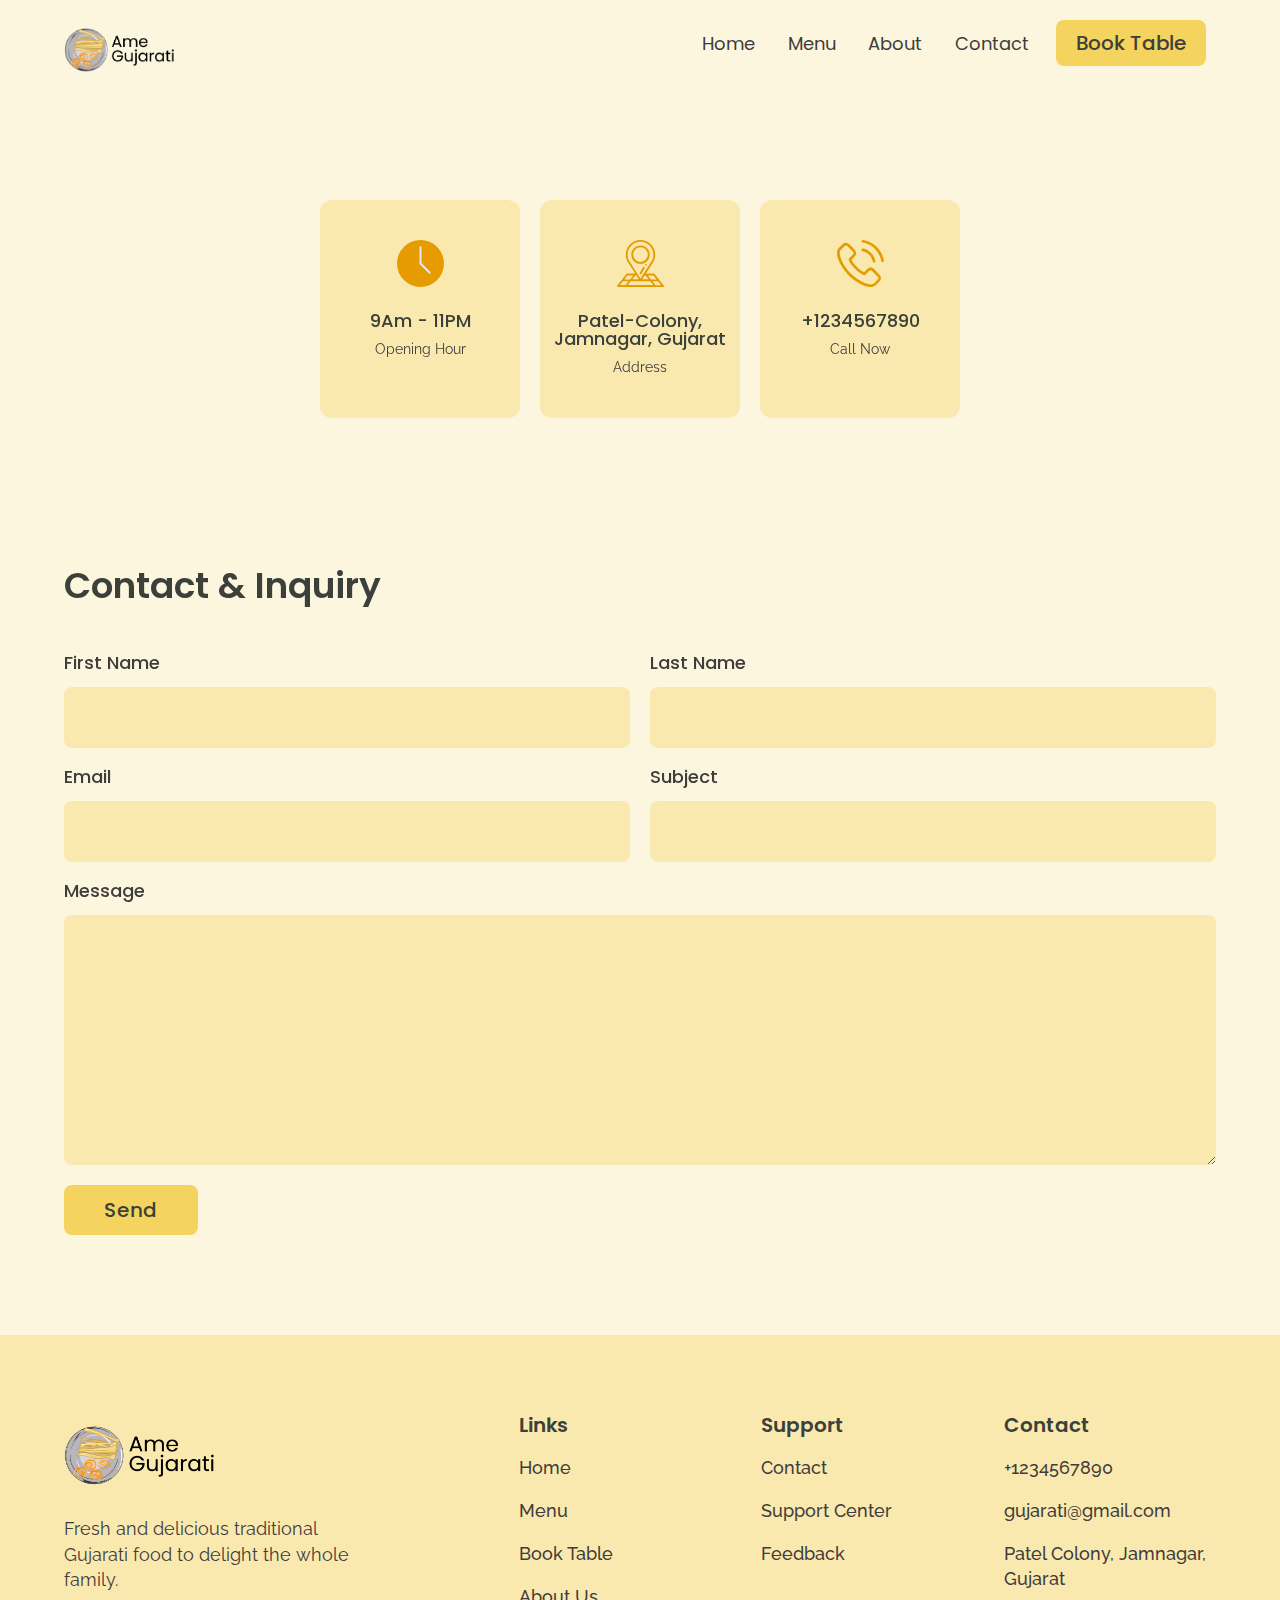
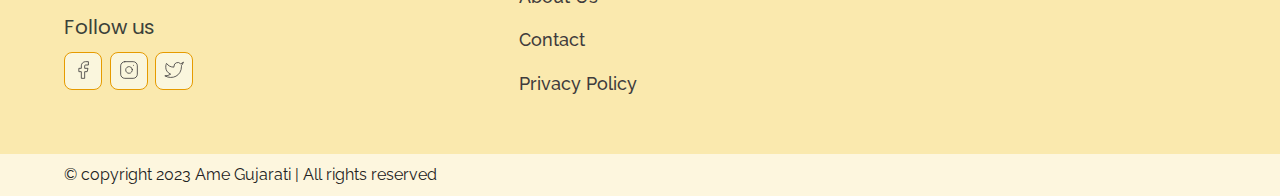
<file: contact.html>
<!DOCTYPE html>
<html lang="en">
<head>
    <meta charset="UTF-8">
    <meta http-equiv="X-UA-Compatible" content="IE=edge">
    <meta name="viewport" content="width=device-width, initial-scale=1.0">
    <title>Contact | Ame Gujarati</title>
    <link rel="stylesheet" href="./reset.css">
    <link rel="stylesheet" href="./globalStyles.css">
    <link rel="stylesheet" href="./components.css">
    <!--aos css-->
    <link rel="stylesheet" href="https://unpkg.com/aos@next/dist/aos.css" />
</head>
<body>
    <!--nav section-->
    <div class="nav"> 
        <div class="container">
            <div class="nav_wrapper">
                <a href="./index.html" class="logo"><img src="./imges/logo.svg" alt="Ame Gujarati"></a>
                <nav>
                    <div class="nav_icon">
                        <svg
                            xmlns="http://www.w3.org/2000/svg"
                            width="24"
                            height="24"
                            viewBox="0 0 24 24"
                            fill="none"
                            stroke="currentColor"
                            stroke-width="2"
                            stroke-linecap="round"
                            stroke-linejoin="round">
                            <line x1="3" y1="12" x2="21" y2="12" />
                            <line x1="3" y1="6" x2="21" y2="6" />
                            <line x1="3" y1="18" x2="21" y2="18" />
                            </svg>
                    </div>
                    <div class="nav_bgOverlay"></div>

                    <ul class="nav_list">
                        <div class="nav_close">
                            <svg
                            xmlns="http://www.w3.org/2000/svg"
                            width="24"
                            height="24"
                            viewBox="0 0 24 24"
                            fill="none"
                            stroke="currentColor"
                            stroke-width="2"
                            stroke-linecap="round"
                            stroke-linejoin="round">
                            <line x1="18" y1="6" x2="6" y2="18" />
                            <line x1="6" y1="6" x2="18" y2="18" />
                          </svg>
                        </div>
                        <div class="nav_list_wrapper">
                            <li>
                                <a href="./index.html" class="nav_link">Home</a>
                            </li>
                            <li>
                                <a href="./menu.html" class="nav_link">Menu</a>
                            </li>
                            <li>
                                <a href="./about.html" class="nav_link">About</a>
                            </li>
                            <li>
                                <a href="./contact.html" class="nav_link">Contact</a>
                            </li>
                            <li><a href="./booking.html" class="btn primary-btn">Book Table</a></li>
                        </div>
                    </ul>
                </nav>
            </div>
        </div>
    </div>
     <!--End of nav section-->

     <!--Store Info Section-->
    <section id="storeInfo" data-aos="fade-up">
        <div class="container">
            <div class="storeInfo_wrapper">
                <div class="storeInfo_item">
                    <div class="storeInfo_icon">
                        <img src="./imges/wall-clock-icon.svg" alt="icon">
                    </div>
                    <h3 class="storeInfo_title">9Am - 11PM</h3>
                    <p class="storeInfo_text">Opening Hour</p>
                </div>
                <div class="storeInfo_item">
                    <div class="storeInfo_icon">
                        <img src="./imges/address-icon.svg" alt="icon">
                    </div>
                    <h3 class="storeInfo_title">Patel-Colony, Jamnagar, Gujarat</h3>
                    <p class="storeInfo_text">Address</p>
                </div>
                <div class="storeInfo_item">
                    <div class="storeInfo_icon">
                        <img src="./imges/phone-icon.svg" alt="icon">
                    </div>
                    <h3 class="storeInfo_title">+1234567890</h3>
                    <p class="storeInfo_text">Call Now</p>
                </div>
            </div>
        </div>
    </section>
     <!--End of Store Info Section-->

     <!-- Contact Form Section -->
  <section id="form" data-aos="fade-down">
    <div class="container">
      <h3 class="form__title">
        Contact & Inquiry
      </h3>
      <div class="form__wrapper">
        <form name="contact" method="POST" netlify>
          <div class="form__group">
            <label for="firstName">First Name</label>
            <input type="text" id="firstName" name="First Name" required>
          </div>
          <div class="form__group">
            <label for="lastName">Last Name</label>
            <input type="text" id="lastName" name="Last Name" required>
          </div>
          <div class="form__group">
            <label for="email">Email</label>
            <input type="email" id="email" name="Email" required>
          </div>
          <div class="form__group">
            <label for="subject">Subject</label>
            <input type="text" id="subject" name="Subject" required>
          </div>
          <div class="form__group form__group__full">
            <label for="message">Message</label>
            <textarea name="Message" id="message" cols="30" rows="10" required></textarea>
          </div>
          <button type="submit" class="btn primary-btn">Send</button>
        </form>
      </div>
    </div>
  </section>
  <!-- End Contact Form Section-->

     <!--Footer-->
     <footer>
        <div class="container">
            <div class="footer_wrapper">
                <div class="footer_col1">
                    <div class="footer_logo">
                        <img src="./imges/logo.svg" alt="Ame Gujarati">
                    </div>
                    <p class="footer_desc">
                        Fresh and delicious traditional Gujarati food to delight the whole family.
                    </p>
                    <div class="footer_socials">
                        <h4 class="footer_socials_title">Follow us</h4>
                        <ol>
                            <li>
                                <a href="#">
                                    <svg
                                    xmlns="http://www.w3.org/2000/svg"
                                    width="24"
                                    height="24"
                                    viewBox="0 0 24 24"
                                    fill="none"
                                    stroke="currentColor"
                                    stroke-width="1"
                                    stroke-linecap="round"
                                    stroke-linejoin="round"
                                    >
                                    <path d="M18 2h-3a5 5 0 0 0-5 5v3H7v4h3v8h4v-8h3l1-4h-4V7a1 1 0 0 1 1-1h3z" />
                                    </svg>
                                </a>
                            </li>
                            <li>
                                <a href="#">
                                    <svg
                                    xmlns="http://www.w3.org/2000/svg"
                                    width="24"
                                    height="24"
                                    viewBox="0 0 24 24"
                                    fill="none"
                                    stroke="currentColor"
                                    stroke-width="1"
                                    stroke-linecap="round"
                                    stroke-linejoin="round"
                                    >
                                    <rect x="2" y="2" width="20" height="20" rx="5" ry="5" />
                                    <path d="M16 11.37A4 4 0 1 1 12.63 8 4 4 0 0 1 16 11.37z" />
                                    <line x1="17.5" y1="6.5" x2="17.51" y2="6.5" />
                                    </svg>
                                </a>
                            </li>
                            <li>
                                <a href="#">
                                    <svg
                                    xmlns="http://www.w3.org/2000/svg"
                                    width="24"
                                    height="24"
                                    viewBox="0 0 24 24"
                                    fill="none"
                                    stroke="currentColor"
                                    stroke-width="1"
                                    stroke-linecap="round"
                                    stroke-linejoin="round">
                                    <path d="M23 3a10.9 10.9 0 0 1-3.14 1.53 4.48 4.48 0 0 0-7.86 3v1A10.66 10.66 0 0 1 3 4s-4 9 5 13a11.64 11.64 0 0 1-7 2c9 5 20 0 20-11.5a4.5 4.5 0 0 0-.08-.83A7.72 7.72 0 0 0 23 3z" />
                                  </svg>
                                </a>
                            </li>
                        </ol>
                    </div>
                </div>
                <div class="footer_col2">
                    <h3 class="footer_text_title">
                        Links
                    </h3>
                    <ol class="footer_text">
                        <li>
                            <a href="./index.html">Home</a>
                        </li>
                        <li>
                            <a href="./menu.html">Menu</a>
                        </li>
                        <li>
                            <a href="./booking.html">Book Table</a>
                        </li>
                        <li>
                            <a href="./about.html">About Us</a>
                        </li>
                        <li>
                            <a href="./contact.html">Contact</a>
                        </li>
                        <li>
                            <a href="#">Privacy Policy</a>
                        </li>
                    </ol>
                </div>
                <div class="footer_col3">
                    <h3 class="footer_text_title">
                        Support
                    </h3>
                    <ol class="footer_text">
                        <li>
                            <a href="./contact.html">Contact</a>
                        </li>
                        <li>
                            <a href="#">Support Center</a>
                        </li>
                        <li>
                            <a href="#">Feedback</a>
                        </li>
                    </ol>
                </div>
                <div class="footer_col4">
                    <h3 class="footer_text_title">
                        Contact
                    </h3>
                    <ol class="footer_text">
                        <li>
                            <a href="tel:+1234567890">+1234567890</a>
                        </li>
                        <li>
                            <a href="mailto:gujarati@gmail.com">gujarati@gmail.com</a>
                        </li>
                        <li>
                            <a href="#">Patel Colony, Jamnagar, Gujarat</a>
                        </li>
                    </ol>
                </div>
            </div>
        </div>
     </footer>
     <div id="copyright">
        <div class="container">
            <p class="copyright_text">
                © copyright 2023 Ame Gujarati | All rights reserved
            </p>
        </div>
     </div>
     <!--End of Footer-->

    <!--aos script-->
    <script src="https://unpkg.com/aos@next/dist/aos.js"></script>
    <!--custom script-->
    <script src="./main.js"></script>
</body>
</html>
</file>
<file: globalStyles.css>
@import url('https://fonts.googleapis.com/css2?family=Noto+Sans:ital,wght@1,300&family=Poppins:wght@500;600&family=Raleway:wght@400;500;600&display=swap');

html{
    font-size: 10px;
    overflow-x: hidden;
}
:root{
    --yellow-1: #F4D35E;
    --yellow-2: #E69B00;
    --LightYellow-1: #FAE9AE;
    --LightYellow-2: #FDF6DE;
    --black1: #3B413A;
    --black2: #3F3C3C;
    --black3: #5B6359;
    --white1: #E8E8E8;
}
body{
    background-color: var(--LightYellow-2);
    overflow-x: hidden;
}
section{
    padding: 100px 0;
}
@media only screen and (max-width: 768px){
    section{
        padding: 50px 0;
    }
}
.container{
    max-width: 1200px;
    width: 90%;
    margin: 0 auto;
}
img{
    width: 100%;
    height: 100%;
    object-fit: contain;
}
h1, 
h2, 
h3, 
h4{
    font-family: 'Poppins', sans-serif;
}
p{
    font-family: 'Raleway', sans-serif;
    font-weight: 400;
    line-height: 1.4em;
    font-size: 1.8rem;
}
a{
    display: inline-block;
    text-decoration: none;
}
</file>
<file: components.css>
/*nav styles*/
.nav{
    padding: 2rem 0;
}
.nav_icon,
.nav_close,
.nav_bgOverlay{
    display: none;
}
.nav_wrapper{
    display: flex;
    justify-content: space-between;
}
.nav_list li{
    display: inline-block;
    margin: 0 1rem;
}
.nav_list .nav_link{
    font-size: 1.8rem;
    font-family: 'Poppins';
    color: var(--black2);
    padding: 0.5rem;
}
.nav_list li:hover .nav_link{
    color: var(--yellow-2);
}
@media only screen and (max-width: 768px){
    .nav{
        position: relative;
        /* overflow-x: scroll; */
    }
    .nav_icon{
        display: block;
    }
    .nav_icon svg,
    .nav_close svg{
        pointer-events: none;
        height: 30px;
        width: 30px;
    }
    .nav_close{
        display: block;
		position: absolute;
		color: var(--black1);
		right: 1rem;
		top: 1rem;
		cursor: pointer;
    }
    .nav_list{
        z-index: 1000;
        position: absolute;
        left: 100%; 
        top: 0;
        height: 100vh;
        width: 80%;
        background-color: var(--LightYellow-1);
        display: flex;
        align-items: center;
        justify-content: flex-end;
        padding-right: 2rem;
        transform: translateX(0);
        overflow: hidden;
        transition: .3s ease-in transform;
    }
    .nav_list.show{
        transform: translateX(-100);
    }
    .nav_list li{
        display: block;
        text-align: right;
        margin-bottom: 2rem;
    }
    .nav_list a{
        font-size: 1.6rem;
    }
    .nav_bgOverlay{
        position: absolute;
        left: 0;
        top: 0;
        z-index: 1000;
        height: 100vh;
        width: 100%;
        background: rgba(231, 192, 17, 0.493);
        display: none;
    }
    .nav_bgOverlay.active{
        display: block;
    }
}

/* Global Button Styles */
.btn{
    color: var(--yellow-2);
    font-family: 'Poppins';
   font-weight: 500;
   border-radius: 8px;
   font-size: 1.4rem;
   padding: 1.2rem 1.2rem; 
}
.primary-btn{
    color: var(--black1);
    background: var(--yellow-1);
}
@media only screen and (min-width: 768px){
    .btn{
        padding: 1.3rem 2rem;
        font-size: 2rem;
    }
}

/* Footer Styles */
footer{
    background: var(--LightYellow-1);
    padding-top: 5rem;
    padding-bottom: 2rem;
}
.footer_wrapper{
    display: flex;
    flex-direction: column;
    gap: 3rem;
}
.footer_logo{
    width: 150px;
    margin-bottom: 2rem;
}
.footer_desc{
    font-size: 1.4rem;
    color: var(--black2);
    margin-bottom: 2rem;
}
.footer_socials_title{
    font-size: 1.8rem;
    color: var(--black1);
    margin-bottom: 1rem;
}
.footer_socials li{
    display: inline-block;
    margin-right: 0.5rem;
}
.footer_socials a{
    padding: 0.5rem 0.8rem;
    background-color: #faf6dd;
    border: 1px solid var(--yellow-2);
    border-radius: 8px;
}
.footer_socials svg{
    width: 20px;
    color: var(--black2);
}
.footer_text_title{
    font-size: 1.8rem;
    color: var(--black1);
    font-weight: 600;
    margin-bottom: 1rem;
}
.footer_text a{
    font-size: 1.4rem;
    margin-bottom: 0.5rem;
    color: var(--black2);
    font-family: Raleway;
    font-weight: 500;
    line-height: 1.4em;
}
@media only screen and (min-width: 768px){
    footer{
        padding-top: 8rem;
        padding-bottom: 4rem;
    }
    .footer_wrapper{
        flex-direction: row;
    }
    .footer_col1{
        flex: 4;
    }
    .footer_col2,
    .footer_col3,
    .footer_col4{
        flex: 2;
    }
    .footer_desc{
        max-width: 300px;
        font-size: 1.8rem;
        margin-bottom: 2.5rem;
    }
    .footer_socials_title{
        font-size: 2rem;
        margin-bottom: 1.5rem;
    }
    .footer_text_title{
        font-size: 2rem;
        margin-bottom: 2rem;
    }
    .footer_text a{
        font-size: 1.8rem;
        margin-bottom: 1.8rem;
    }
}
#copyright{
    padding: 1rem 0;
}
.copyright_text{
    font-size: 1.4rem;
    text-align: center;
}
@media only screen and (min-width: 768px){
    .copyright_text{
        font-size: 1.6rem;
        text-align: left;
    }
}

/* storeInfo Styles */
.storeInfo_wrapper{
    display: flex;
    align-items: stretch;
    justify-content: center;
    flex-wrap: wrap;
    gap: 1rem;
}
.storeInfo_item{
    background-color: var(--LightYellow-1);
    padding: 20px 30px;
    text-align: center;
    border-radius: 12px;
    width: 150px;
}
.storeInfo_icon{
    width: 30px;
    margin: 0 auto;
    margin-bottom: 1.5rem;
}
.storeInfo_title{
    font-size: 1.4rem;
    font-family: Poppins;
    font-weight: 500;
    margin-bottom: .5rem;
    color: var(--black1);
}
.storeInfo_text{
    font-size: 1.4rem;
    font-family: Raleway;
    color: var(--black2);
}
@media only screen and (min-width: 768px){
    .storeInfo_wrapper{
        gap: 2rem;
    }
    .storeInfo_item{
        min-width: 200px;
        padding: 40px 0;
    }
    .storeInfo_icon{
        width: 47px;
        margin-bottom: 2.5rem;
    }
    .storeInfo_title{
        font-size: 1.8rem;
        margin-bottom: 1rem;
    }
    .footer_text{
        font-size: 1.6rem;
    }
}

/* dishGrid Styles */
.dishGrid_title{
    font-size: 1.8rem;
    margin-bottom: 2rem;
    font-weight: 600;
    color: var(--black1);
}
.dishGrid_wrapper{
    display: grid;
    grid-template-columns: repeat(auto-fit,minmax(140px, 1fr));
    gap: 1rem;
}
.dishGrid_item{
    display: flex;
    flex-direction: column;
    background-color: var(--LightYellow-1);
    padding: 0.5rem;
    gap: 0.5rem;
    border-radius: 12px;
}
.dishGrid_item_img{
    flex: 8;
}
.dishGrid_item_info{
    flex: 5;
}
.dishGrid_item_img img{
    object-fit: cover;
    border-radius: 12px;
}
.dishGrid_item_title{
    font-size: 1.7rem;
    line-height: 1.3em;
    font-weight: 500;
    color: var(--black1);
    margin-bottom: 0.5rem;
}
.dishGrid_item_price{
    font-size: 1.7rem;
    color: var(--yellow-2);
    font-weight: 600;
    margin-bottom: 0.5rem;
}
.dishGrid_item_stars{
    max-height: 19px;
    width: max-content;
    line-height: 1.5rem;
}
@media only screen and (min-width: 768px){
    .dishGrid_title{
        font-size: 2.4rem;
    }
    .dishGrid_wrapper{
        grid-template-columns: repeat(auto-fit, minmax(350,1fr));
        gap: 3rem;
    }
    .dishGrid_item{
        flex-direction: row;
        padding: 1.5rem;
		border-radius: 12px;
		gap: 1rem;
    }
    .dishGrid__item__title{
		font-size: 3rem;
		margin-bottom: 1rem;
	}
	.dishGrid__item__price{
		font-size: 2.4rem;
		margin-bottom: 1rem;
	}
}

/* Form Styles */
#form {
	padding: 5rem 0;
}
.form__title {
	font-size: 1.8rem;
	color: var(--black1);
	font-weight: 600;
}
.form__wrapper {
	padding: 3rem 0;
}
.form__wrapper form {
	display: grid;
	grid-template-columns: 1fr;
	gap: 2rem;
}
.form__group label {
	font-size: 1.6rem;
	font-family: Poppins;
	color: var(--black2);
	font-weight: 500;
}
.form__group input,
.form__group textarea,
.form__group select {
	width: 100%;
	border: none;
	background-color: var(--LightYellow-1);
	font-size: 1.4rem;
	font-family: Raleway;
	font-weight: 600;
	padding: 1.5rem;
	border-radius: 8px;
	margin-top: 0.5rem;
	color: var(--black2);
}
.form__group textarea {
	resize: vertical;
}
.form__wrapper button[type='submit'] {
	width: max-content;
	border: none;
	padding: 1rem 4rem;
	font-weight: 500;
	letter-spacing: 0.1rem;
}
@media only screen and (min-width: 768px) {
	.form__title {
		font-size: 3.6rem;
	}
	.form__wrapper {
		padding: 5rem 0;
	}
	.form__wrapper form {
		grid-template-columns: 1fr 1fr;
	}
	.form__group__full {
		grid-column: 1/3;
	}
	.form__group label {
		font-size: 1.8rem;
	}
	.form__group input,
	.form__group textarea,
	.form__group select {
		font-size: 1.8rem;
		padding: 2rem;
		margin-top: 1.5rem;
	}
}
</file>
<file: home.css>
/* Hero Section Styles */
.hero_wrapper{
    display: flex;
    align-items: center;
    justify-content: center;
    flex-direction: column-reverse;
    gap: 5rem;
}
.hero_left_wrapper{
    max-width: 360px;
}
.hero_imgWrapper{
    max-width: 400px;
    width: 80%;
    margin: 0 auto;
}
.hero_heading{
    font-family: Poppins;
    font-weight: 600;
    line-height: 1.4em;
    text-align: center;
    font-size: 1.8rem;
    margin-bottom: 1.5rem;
    color: var(--black1);
}
.hero_info{
    text-align: center;
    font-size: 1.4rem;
    margin-bottom: 1.5rem;
    color: var(--black2);
}
.button_wrapper{
    text-align: center;
}
@media only screen and (min-width: 768px){
    .hero_wrapper{
        flex-direction: row;
        gap: 0;
    }
    .hero_left{
        flex: 3;
    }
    .hero_right{
        flex: 4;
    }
    .hero_heading{
        font-size: 3.6rem;
        margin-bottom: 2rem;
        text-align: left;
    }
    .hero_info{
        margin-bottom: 2rem;
        text-align: left;
        font-size: 1.8rem;
    }
    .button_wrapper{
        text-align: left;
    }
    .hero_imgWrapper{
        max-width: none;
        width: 90%;
    }
}

/* our specials section styles */
#ourSpecials{
    padding-top: 10rem;
}
.ourSpecials_wrapper{
    display: flex;
    flex-direction: column;
    gap: 3rem;
}
.ourSpecials_left{
    display: flex;
    gap: 1rem;
}
.ourSpecials_item{
    background-color: #FAE9AE;
    padding: 1.2rem;
    padding-top: 5rem;
    border-radius: 12px;
    /* width: 45%; */
    margin: 0 auto;
}
.ourSpecials_item_img{
    margin-top: calc(-50% - 2rem);
    margin-bottom: 2rem;
    border-radius: 12px;
    height: 150px;
    overflow: hidden;
}
.ourSpecials_item_img img{
    object-fit: cover;
}
.ourSpecials_item_title{
    font-size: 1.4rem;
    color: var(--black1);
    font-weight: 600;
    margin-bottom: 1rem;
}
.ourSpecials_item_price{
    color: var(--yellow-2);
    font-size: 1.4rem;
    font-weight: 600;
    margin-bottom: 1rem;
}
.ourSpecials_item_stars{
    height: 1.5rem;
    width: max-content;
    margin-bottom: 1rem;
}
.ourSpecials_item_text{
    font-size: 1.4rem;
    color: var(--black1);
    font-weight: 500;
}
.ourSpecials_title{
    font-size: 1.8rem;
    color: var(--black1);
    margin-bottom: 1.5rem;
}
.ourSpecials_text{
    font-size: 1.4rem;
    color: var(--black2);
    margin-bottom: 1rem;
}
@media only screen and (min-width: 768px){
    #ourSpecials{
        padding-top: 15rem;
    }
    #ourSpecials .container{
        max-width: 900px;
    }
    .ourSpecials_wrapper{
        flex-direction: row;
    }
    .ourSpecials_right{
        flex: 2;
    }
    .ourSpecials_left{
        flex: 4;
        gap: 2rem;
    }
    .ourSpecials_item{
        padding: 2rem;
        width: 45%;
    }
    .ourSpecials_item_title{
        font-size: 2.4rem;
        line-height: 1.4em;
        margin-bottom: 1.5rem;
    }
    .ourSpecials_item_price{
        font-size: 1.8rem;
        margin-bottom: 1rem;
    }
    .ourSpecials_item_stars{
        margin-bottom: 2rem;
    }
    .ourSpecials_item_text{
        font-size: 1.6rem;
    }
    .ourSpecials_title{
        font-size: 3.6rem;
        margin-bottom: 1.5rem;
    }
    .ourSpecials_text{
        font-size: 1.8rem;
        margin-bottom: 1.5rem;
    }
}
@media only screen and (max-width: 300px){
	.ourSpecials__left {
		flex-wrap: wrap;
		gap: 10rem;
	}
	.ourSpecials__item {
		width: 100%;
	}
}

/* Discount Styles */
.discount_wrapper{
    display: flex;
    flex-direction: column;
    padding: 1.5rem;
    border-radius: 12px;
    background: var(--LightYellow-1) url(./imges/discount-illustration.png)
    no-repeat bottom right / 100px;;
}
.discount_images{
    display: flex;
    gap: 1rem;
    width: 100%;
    margin-bottom: 2rem;
}
.discount_img1{
    flex: 2;
}
.discount_img2{
    flex: 3;
}
.discount_images img{
    object-fit: cover;
    border-radius: 12px;
}
.discount_text{
    font-size: 1.4rem;
    font-weight: 900;
    color: var(--yellow-2);
    margin-bottom: 0.5rem;
}
.discount_title{
    font-size: 1.8rem;
    color: var(--black1);
    font-weight: 600;
	margin-bottom: 1rem;
}
.discount_price{
    font-size: 1.4rem;
	font-weight: 600;
	display: flex;
	gap: 1rem;
	margin-bottom: 1rem;
}
.discount_oldPrice{
    color: var(--black2);
	text-decoration: line-through;
}
.discount_newPrice{
    color: var(--yellow-2);
}
.discount_stars{
    width: max-content;
	height: 15px;
	margin-bottom: 1rem;
}
@media only screen and (min-width: 768px){
    .discount_wrapper{
        flex-direction: row;
		gap: 4rem;
		padding: 2rem;
		align-items: center;
		background-size: 150px;
		margin: 0 auto;
    }
    .discount_images{
        flex: 5;
		margin-bottom: 0;
		gap: 2rem;
    }
    .discount_img1, .discount_img2, .discount_img3{
        flex: 1;
		height: 350px;
    }
    .dicount_info{
        flex: 3;
    }
    .discount_text{
        font-size: 2.4rem;
    }
    .discount_title{
        font-size: 3.6rem;
		margin-bottom: 1.5rem;
    }
    .discount_price{
        font-size: 2.4rem;
    }
    .discount_stars{
        height: 20px;
		margin-bottom: 2rem;
    }
}
@media only screen and (max-width: 1000px){
    .discount_wrapper{
        gap: 2rem;
    }
    .discount_img3{
        display: none;
    }
}

/* Events Media section styles*/
.eventsMedia_wrapper{
    display: flex;
	gap: 1rem;
}
.eventsMedia_1{
    position: relative;
}
.eventsMedia_1_playButton{
    display: inline-block;
	position: absolute;
	left: 50%;
	top: 50%;
	transform: translate(-50%, -50%);
	max-width: 50px;
}
@media only screen and (min-width: 768px){
    .eventsMedia_wrapper{
        gap: 2rem;
    }
    .eventsMedia_1_playButton{
        max-width: 100px;
    }
}

/* Events Info Section Styles*/
#eventsInfo{
    padding-top: 0;
}
.eventsInfo_wrapper{
    display: flex;
	flex-direction: column;
}
.eventsInfo_item{
    display: flex;
	gap: 1rem;
	padding: 1rem;
	background: var(--LightYellow-1);
	margin-bottom: 1.5rem;
	border-radius: 12px;
}
.eventsInfo_item_img{
    border-radius: 12px;
	overflow: hidden;
	flex: 3;
}
.eventsInfo_item_info{
    flex: 4;
}
.eventsInfo_item_img img{
    object-fit: cover;
}
.eventsInfo_item_title{
    font-size: 1.4rem;
	margin-bottom: 1rem;
	color: var(--black1);
}
.eventsInfo_item_text{
    font-size: 1.4rem;
	color: var(--black2);
}
.eventsInfo_right{
    margin-top: 2rem;
}
.eventsInfo_title{
    font-size: 1.8rem;
	color: var(--black1);
	margin-bottom: 1rem;
}
.eventsInfo_text{
    color: var(--black2);
	font-size: 1.4rem;
	margin-bottom: 1rem;
}
@media only screen and (min-width: 760px){
    .eventsInfo_wrapper{
        flex-direction: row;
		gap: 2rem;
    }
    .eventsInfo_left, .eventsInfo_right{
        flex: 1;
    }
    .eventsInfo_item{
        padding: 2rem;
		gap: 2rem;
		max-width: 500px;
		margin-bottom: 2rem;
    }
    .eventsInfo_item_title{
        font-size: 1.8rem;
    }
    .eventsInfo_item_text{
        font-size: 1.6rem;
    }
    .eventsInfo_title{
        font-size: 3.6rem;
    }
    .eventsInfo_text{
        max-width: 500px;
		font-size: 1.8rem;
		margin-bottom: 2rem;
    }
}

/* Why Us Section Styles*/
.whyUs_wrapper{
    display: flex;
	align-items: center;
	justify-content: center;
	flex-direction: column;
	gap: 4rem;
}
.whyUs_left{
    text-align: center;
}
.whyUs_title{
    font-family: Poppins;
	font-size: 1.8rem;
	color: var(--black1);
	font-weight: 500;
	margin-bottom: 1rem;
}
.whyUs_text{
    font-size: 1.4rem;
}
.whyUs_right{
    text-align: center;
}
.whyUs_items_wrapper{
    display: grid;
	grid-template-columns: 1fr 1fr;
	gap: 1rem;
}
.whyUs_item{
    background: var(--LightYellow-1);
	padding: 2rem;
	border-radius: 12px;
    text-align: center;
}
.whyUs_item_icon{
    max-width: 56px;
	margin: 0 auto;
	margin-bottom: 1rem;
}
.whyUs_item_text{
    font-family: Poppins;
	font-size: 1.4rem;
	font-weight: 500;
	color: var(--black1);
}
@media only screen and (min-width: 768px){
    .whyUs_wrapper{
        flex-direction: row;
		max-width: 900px;
		margin: 0 auto;
    }
    .whyUs_left{
        flex: 4;
		text-align: left;
    }
    .whyUs_right{
        flex: 3;
    }
    .whyUs_title{
        font-size: 3.6rem;
		margin-bottom: 2rem;
    }
    .whyUs_text{
        font-size: 1.8rem;
		line-height: 1.4em;
    }
    .whyUs_items_wrapper{
        gap: 1.5rem;
    }
    .whyUs_item{
        padding: 2rem;
    }
    .whyUs_item_icon{
        max-width: 65px;
		margin-bottom: 1.5rem;
    }
    .whyUs_item_text{
        font-size: 1.8rem;
    }
}

/* Testimonial Section Styles*/
.testimonial_wrapper{
    max-width: 400px;
	margin: 0 auto;
}
.testimonial_title{
    font-size: 1.8rem;
	margin-bottom: 3rem;
	text-align: center;
	color: var(--black1);
    text-transform: capitalize;
}
.testimonial_items_wrapper{
    display: grid;
    grid-template-columns: 1fr 1fr;
    gap: 1rem;
}
.testimonial_item{
    padding: 1rem;
	display: flex;
	gap: 1rem;
	background-color: var(--LightYellow-1);
	border-radius: 12px;
}
.testimonial_item_info{
    flex: 4;
}
.testimonial_item_img{
    flex: 2;
	border-radius: 12px;
	overflow: hidden;
	width: 100%;
	height: 100%;
}
.testimonial_item_img img{
    object-fit: cover;
}
.testimonial_item_name{
    font-size: 1.4rem;
	font-family: poppins;
	margin-bottom: 1rem;
    color: var(--black1);
}
.testimonial_item_stars{
    max-height: 15px;
	width: max-content;
	margin-bottom: 1.5rem;
}
.testimonial_item_text{
    font-size: 1.4rem;
}
@media only screen and (min-width: 768px){
    .testimonial_wrapper{
        max-width: 900px;
    }
    .testimonial_title{
        font-size: 3.6rem;
		margin-bottom: 5rem;
    }
    .testimonial_items_wrapper{
        grid-template-columns: 1fr 1fr;
		gap: 2rem;
    }
    .testimonial_item{
        padding: 2rem;
    }
    .testimonial_item_name{
        font-size: 1.8rem;
		margin-bottom: 1.5rem;
    }
    .testimonial_item_stars{
        margin-bottom: 2rem;
    }
    .testimonial_item_text{
        font-size: 1.6rem;
		line-height: 1.4em;
    }
}
@media only screen and (max-width: 350px){
    .testimonial_item{
        flex-direction: column;
    }
    .testimonial_item_img, .testimonial_item_info{
        flex: auto;
    }
}

/* Newsletter Section Styles*/
.newsletter_wrapper{
    display: flex;
	flex-direction: column;
	background-color: #F8DE7E;
	padding: 1.5rem;
	border-radius: 8px;
	gap: 2rem;
}
.newsletter_title{
    font-size: 1.8rem;
	color: var(--black1);
	font-weight: 600;
	margin-bottom: 1.3rem;
}
.newsletter_text{
    font-size: 1.4rem;
	color: var(--black2);
	font-weight: 500;
}
.newsletter_form form{
    position: relative;
	width: 100%;
	border-radius: 8px;
	overflow: hidden; 
}
.newsletter_form label{
    width: 100%;
}
.newsletter_form input{
    width: 100%;
    font-size: 1.4rem;
    padding: 1.5rem 1rem;
    border: none;
}
.newsletter_form input::placeholder{
    color: rgb(168, 166, 166); 
}
.newsletter_form button[type=submit]{
    background-color: #CC7722;
	color: var(--white1);
	border: none;
	font-size: 1.7rem;
	padding: 0 2rem;
	height: 100%;
	/* width: 100%; */
	position: absolute;
	right: 0;
	top: 0;
}
@media only screen and (min-width: 768px){
    .newsletter_wrapper{
        flex-direction: row;
		padding: 5rem;
		align-items: center;
    }
    .newsletter_info, .newsletter_form{
        flex: 1;
    }
    .newsletter_title{
        font-size: 3.6rem;
		margin-bottom: 2rem;
    }
    .newsletter_text{
        font-size: 1.8rem;
		max-width: 400px;
    }
    .newsletter_form{
        max-width: 450px;
		border-radius: 12px;
    }
    .newsletter_form input{
        font-size: 1.8rem;
		padding: 2rem;
    }
    .newsletter_form button[type=submit]{
        font-size: 1.8rem;
		padding: 0 3rem;
    }
}
</file>
<file: about.css>
/* Our Story Styles */
.ourStory__wrapper {
	display: flex;
	flex-direction: column;
	gap: 2rem;
}
.ourStory__title,
.ourGoals__title {
	font-size: 1.8rem;
	font-weight: 600;
	color: var(--black-1);
	margin-bottom: 1rem;
}
.ourStory__subtitle {
	font-size: 1.4rem;
	font-weight: 600;
	color: var(--black-1);
	margin-bottom: 2rem;
}
.ourStory__text,
.ourGoals__text {
	font-size: 1.4rem;
	line-height: 1.4em;
	color: var(--black-2);
}
@media only screen and (min-width: 768px) {
	.ourStory__wrapper {
		flex-direction: row;
		gap: 3rem;
	}
	.ourStory__img,
	.ourStory__info {
		flex: 1;
	}
	.ourStory__title,
	.ourGoals__title {
		font-size: 3.6rem;
	}
	.ourStory__subtitle {
		font-size: 1.8rem;
	}
	.ourStory__text,
	.ourGoals__text {
		font-size: 1.8rem;
		max-width: 800px;
	}
}

/* Our Goals Styles */

.ourGoals__info {
	text-align: left;
	margin-bottom: 5rem;
}
.ourGoals__imgs__wrapper img {
	object-fit: cover;
}
.ourGoals__imgs__wrapper {
	max-width: 800px;
	margin: 0 auto;
	display: grid;
	grid-template-columns: 1fr 1fr;
	grid-template-rows: 1fr 1fr;
	grid-row: auto;
	gap: 1rem;
}
.ourGoals__img1 {
	grid-row: 1/3;
}
@media only screen and (min-width: 768px) {
	.ourGoals__info {
		text-align: center;
	}
	.ourGoals__imgs__wrapper {
		gap: 2rem;
	}
	.ourGoals__text {
		margin: 0 auto;
	}
}
</file>
